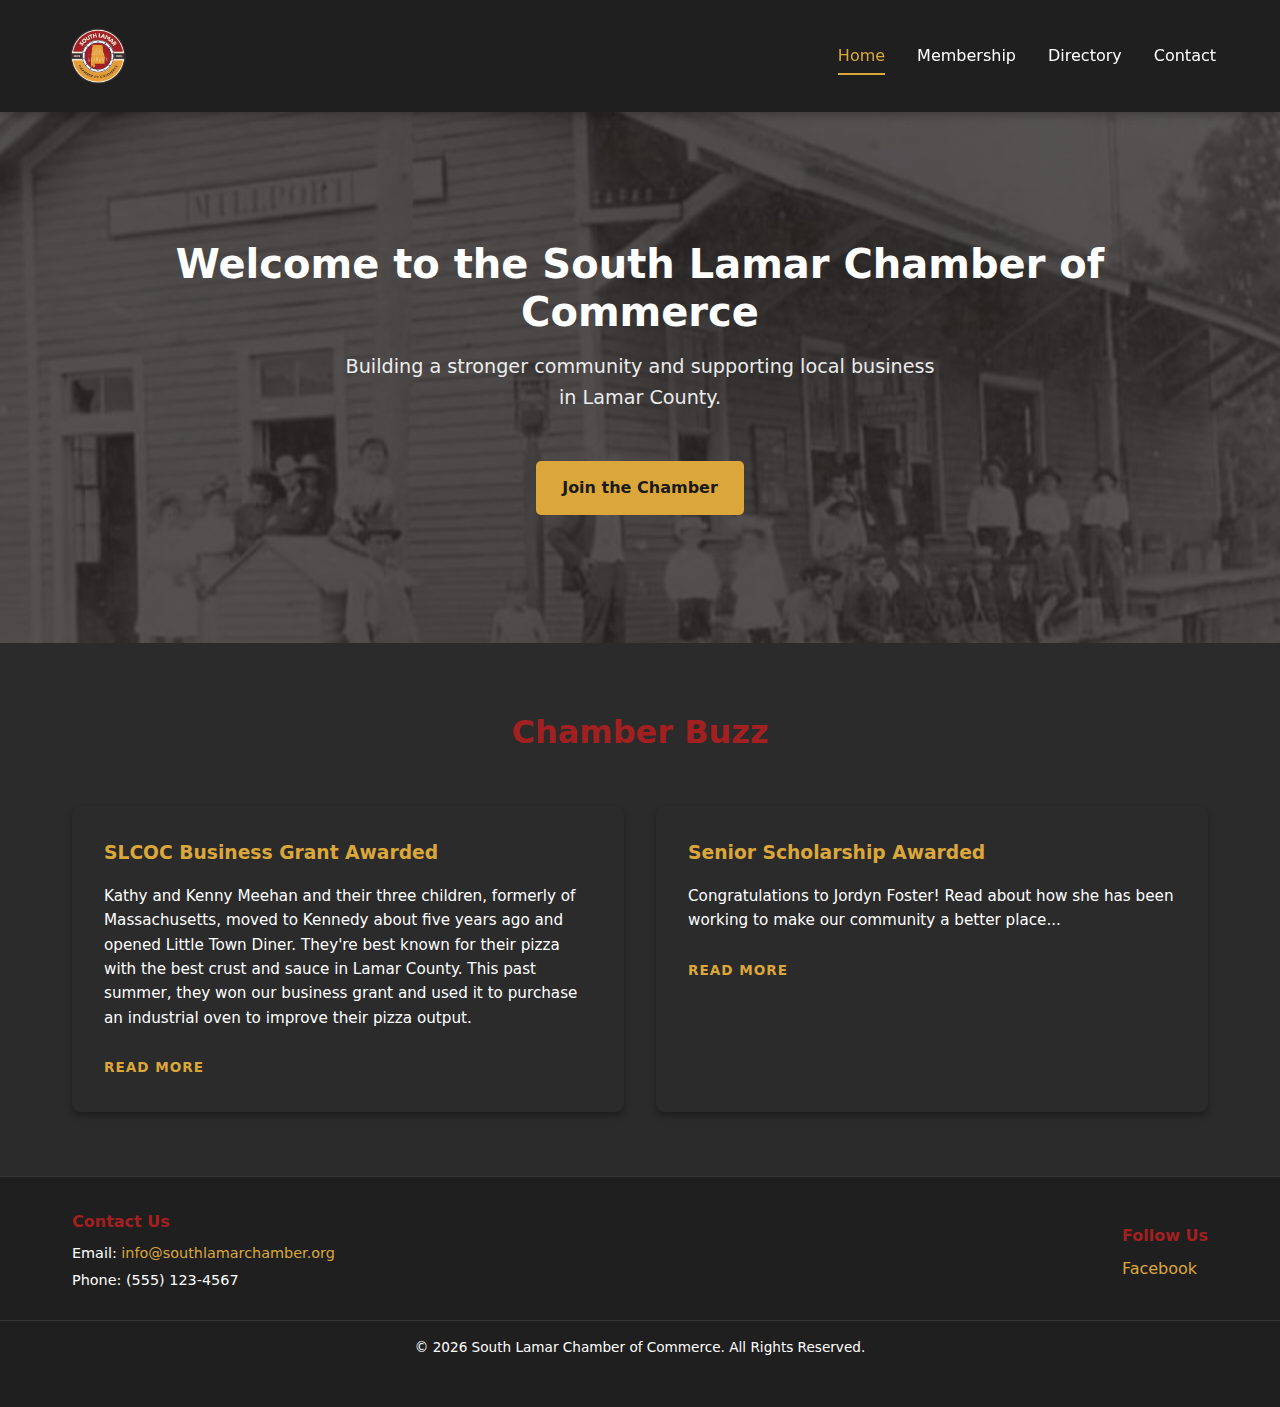
<file: index.html>
<!DOCTYPE html>
<html lang="en">
<head>
    <meta charset="UTF-8">
    <meta name="viewport" content="width=device-width, initial-scale=1.0">
    <title>South Lamar Chamber of Commerce</title>
    <meta name="description" content="Supporting businesses and the community in South Lamar County, Alabama.">
    
    <link rel="stylesheet" href="css/style.css">
</head>
<body>

    <header class="site-header">
        <div class="logo">
            <a href="index.html">
                <img src="resources/E2.png" alt="South Lamar Chamber of Commerce Logo" class="nav-logo">
            </a>
        </div>
        
        <nav class="main-nav">
            <ul class="nav-links">
                <li><a href="index.html" class="active">Home</a></li>
                <li><a href="membership.html">Membership</a></li>
                <li><a href="directory.html">Directory</a></li>
                <li><a href="contact.html">Contact</a></li>
            </ul>
            <button class="mobile-toggle" aria-label="Open Menu">&#9776;</button>
        </nav>
    </header>

    <main>
        
        <section class="hero">
            <div class="hero-wrapper">
                <h1>Welcome to the South Lamar Chamber of Commerce</h1>
                <p>Building a stronger community and supporting local business in Lamar County.</p>
                <a href="membership.html" class="btn-primary">Join the Chamber</a>
            </div>
        </section>

        <section class="chamber-buzz">
            <div class="section-wrapper">
                <h2>Chamber Buzz</h2>
                
                <div class="news-grid">
                    <article class="news-card">
                        <h3>SLCOC Business Grant Awarded</h3>
                        <p>Kathy and Kenny Meehan and their three children, formerly of Massachusetts, moved to Kennedy about five years ago and opened Little Town Diner. They're best known for their pizza with the best crust and sauce in Lamar County. This past summer, they won our business grant and used it to purchase an industrial oven to improve their pizza output.</p>
                        <a href="blog-post-1.html" class="read-more">Read More</a>
                    </article>

                    <article class="news-card">
                        <h3>Senior Scholarship Awarded</h3>
                        <p>Congratulations to Jordyn Foster! Read about how she has been working to make our community a better place...</p>
                        <a href="blog-post-2.html" class="read-more">Read More</a>
                    </article>
                </div>
            </div>
        </section>

    </main>

    <footer class="site-footer">
        <div class="footer-wrapper">
            <div class="footer-contact">
                <h4>Contact Us</h4>
                <p>Email: <a href="mailto:info@southlamarchamber.org">info@southlamarchamber.org</a></p>
                <p>Phone: (555) 123-4567</p> 
            </div>
            
            <div class="footer-social">
                <h4>Follow Us</h4>
                <a href="https://www.facebook.com/SLChamberofcommerce/" target="_blank" rel="noopener noreferrer">Facebook</a>
            </div>
        </div>
        
        <div class="footer-bottom">
            <p>&copy; 2026 South Lamar Chamber of Commerce. All Rights Reserved.</p>
        </div>
    </footer>

    <script src="js/main.js"></script>
</body>
</html>
</file>
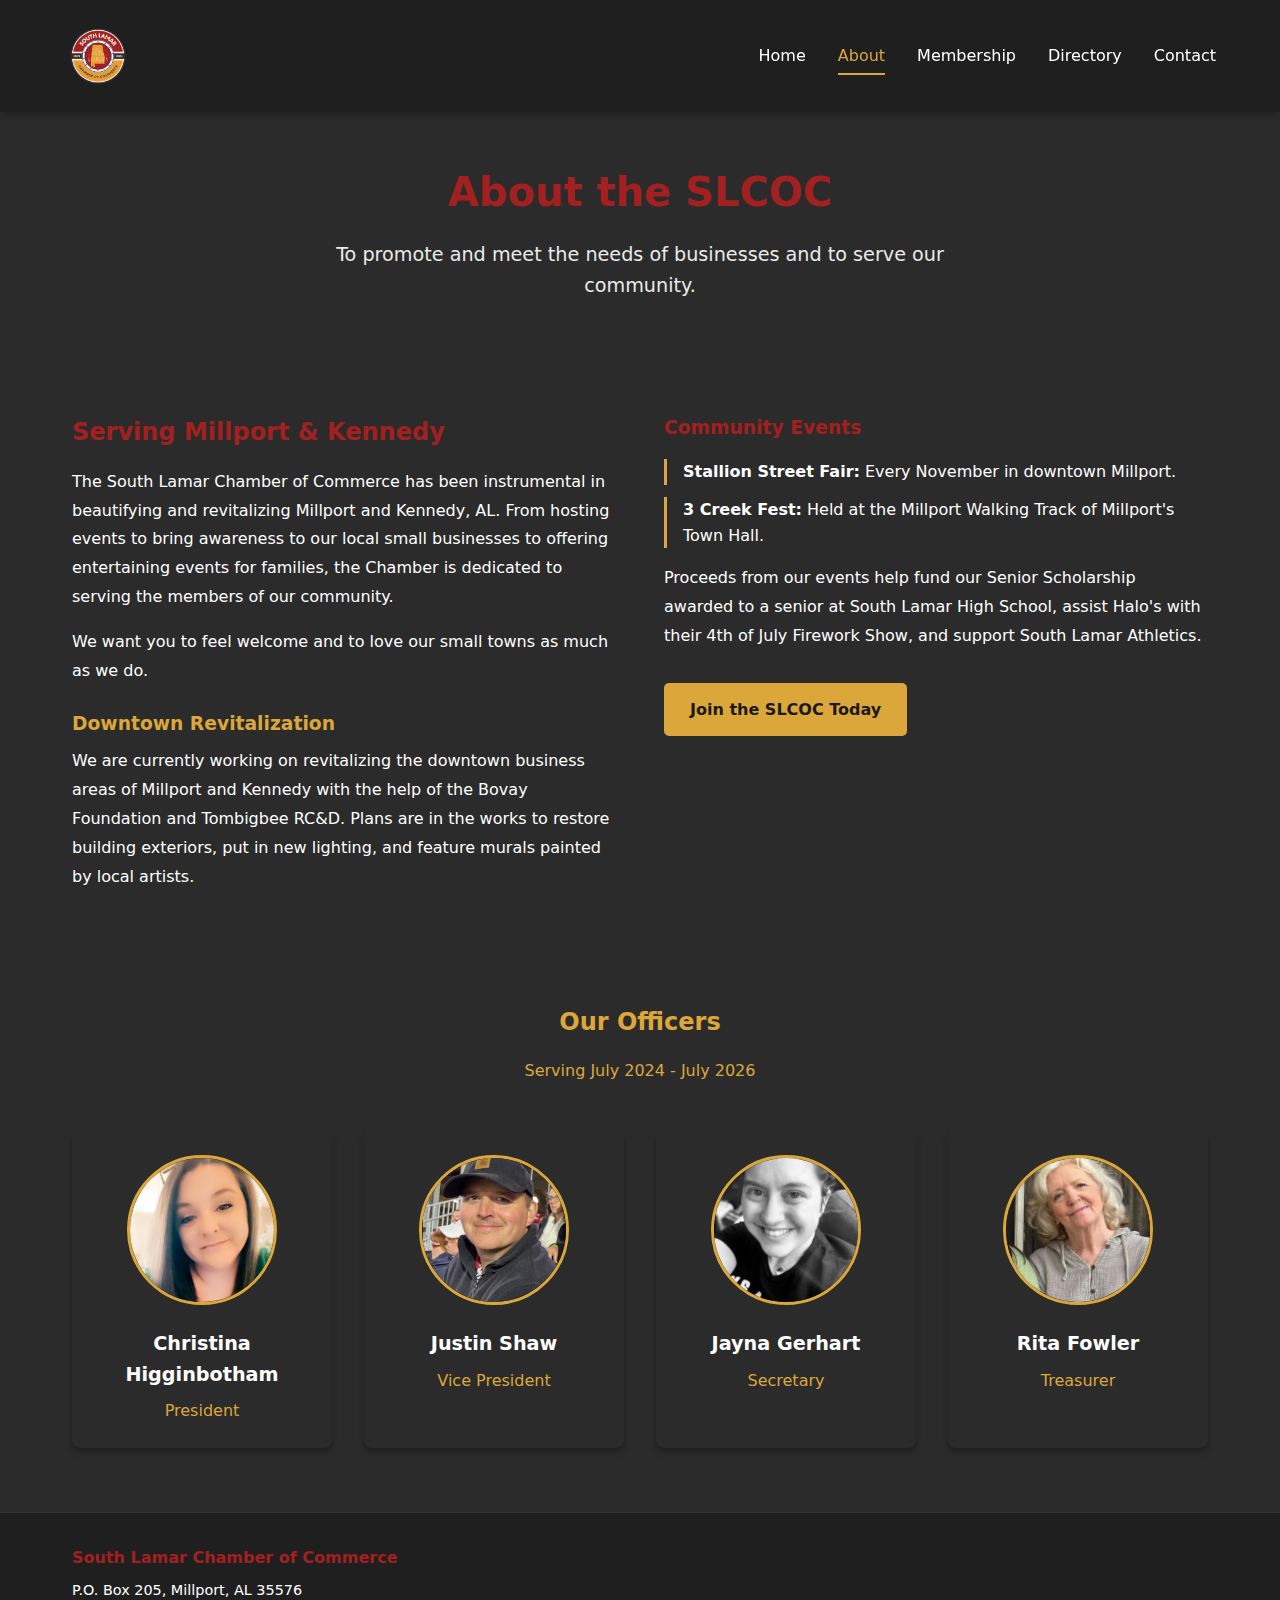
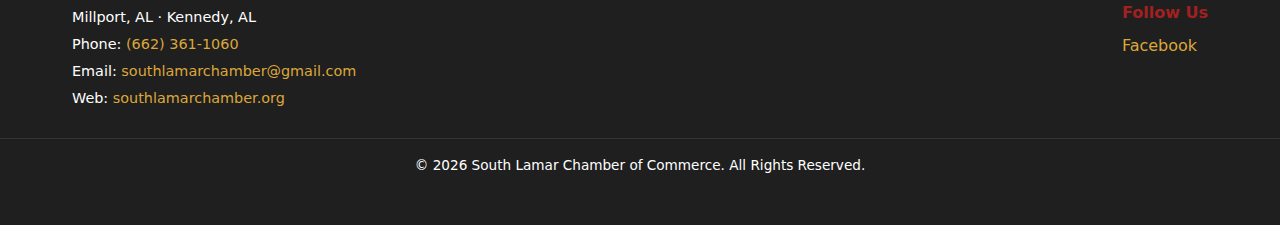
<file: about.html>
<!DOCTYPE html>
<html lang="en">
<head>
    <meta charset="UTF-8">
    <meta name="viewport" content="width=device-width, initial-scale=1.0">
    <title>About Us - South Lamar Chamber of Commerce</title>
    <meta name="description" content="Learn about the South Lamar Chamber of Commerce, our mission, and our leadership.">
    <link rel="stylesheet" href="css/style.css">
</head>
<body>

    <header class="site-header">
        <div class="logo">
            <a href="index.html">
                <img src="resources/E2.png" alt="South Lamar Chamber of Commerce Logo" class="nav-logo">
            </a>
        </div>
        
        <nav class="main-nav">
            <ul class="nav-links">
                <li><a href="index.html">Home</a></li>
                <li><a href="about.html" class="active">About</a></li>
                <li><a href="membership.html">Membership</a></li>
                <li><a href="directory.html">Directory</a></li>
                <li><a href="contact.html">Contact</a></li>
            </ul>
            <button class="mobile-toggle" aria-label="Open Menu">&#9776;</button>
        </nav>
    </header>

    <main class="about-page">
        
        <section class="page-header hero-small">
            <div class="section-wrapper">
                <h1>About the SLCOC</h1>
                <p class="mission-statement">To promote and meet the needs of businesses and to serve our community.</p>
            </div>
        </section>

        <section class="about-story bg-light">
            <div class="section-wrapper content-grid">
                
                <div class="story-text">
                    <h2>Serving Millport & Kennedy</h2>
                    <p>The South Lamar Chamber of Commerce has been instrumental in beautifying and revitalizing Millport and Kennedy, AL. From hosting events to bring awareness to our local small businesses to offering entertaining events for families, the Chamber is dedicated to serving the members of our community.</p>
                    <p>We want you to feel welcome and to love our small towns as much as we do.</p>
                    
                    <h3>Downtown Revitalization</h3>
                    <p>We are currently working on revitalizing the downtown business areas of Millport and Kennedy with the help of the Bovay Foundation and Tombigbee RC&D. Plans are in the works to restore building exteriors, put in new lighting, and feature murals painted by local artists.</p>
                </div>

                <div class="impact-text">
                    <h3>Community Events</h3>
                    <ul class="event-list">
                        <li><strong>Stallion Street Fair:</strong> Every November in downtown Millport.</li>
                        <li><strong>3 Creek Fest:</strong> Held at the Millport Walking Track of Millport's Town Hall.</li>
                    </ul>
                    <p>Proceeds from our events help fund our Senior Scholarship awarded to a senior at South Lamar High School, assist Halo's with their 4th of July Firework Show, and support South Lamar Athletics.</p>
                    
                    <a href="membership.html" class="btn-primary">Join the SLCOC Today</a>
                </div>

            </div>
        </section>

        <section class="leadership-team">
            <div class="section-wrapper">
                <h2 class="text-center">Our Officers</h2>
                <p class="text-center">Serving July 2024 - July 2026</p>
                
                <div class="officer-grid">
                    <article class="officer-card">
                        <img src="resources/Christina.avif" alt="Christina Higginbotham" class="officer-photo">
                        <h3>Christina Higginbotham</h3>
                        <p class="officer-title">President</p>
                    </article>

                    <article class="officer-card">
                        <img src="resources/Justin.avif" alt="Justin Shaw" class="officer-photo">
                        <h3>Justin Shaw</h3>
                        <p class="officer-title">Vice President</p>
                    </article>

                    <article class="officer-card">
                        <img src="resources/Jayna.avif" alt="Jayna Gerhart" class="officer-photo">
                        <h3>Jayna Gerhart</h3>
                        <p class="officer-title">Secretary</p>
                    </article>

                    <article class="officer-card">
                        <img src="resources/Rita.avif" alt="Rita Fowler" class="officer-photo">
                        <h3>Rita Fowler</h3>
                        <p class="officer-title">Treasurer</p>
                    </article>
                </div>
            </div>
        </section>

    </main>

    <footer class="site-footer">
        <div class="footer-wrapper">
            <div class="footer-contact">
                <h4>South Lamar Chamber of Commerce</h4>
                <p>P.O. Box 205, Millport, AL 35576</p>
                <p>Millport, AL · Kennedy, AL</p>
                <p>Phone: <a href="tel:6623611060">(662) 361-1060</a></p>
                <p>Email: <a href="mailto:southlamarchamber@gmail.com">southlamarchamber@gmail.com</a></p>
                <p>Web: <a href="https://southlamarchamber.org">southlamarchamber.org</a></p>
            </div>

            <div class="footer-social">
                <h4>Follow Us</h4>
                <a href="https://www.facebook.com/SLChamberofcommerce/" target="_blank" rel="noopener noreferrer">Facebook</a>
            </div>
        </div>

        <div class="footer-bottom">
            <p>&copy; 2026 South Lamar Chamber of Commerce. All Rights Reserved.</p>
        </div>
    </footer>

    <script src="js/main.js"></script>
</body>
</html>
</file>
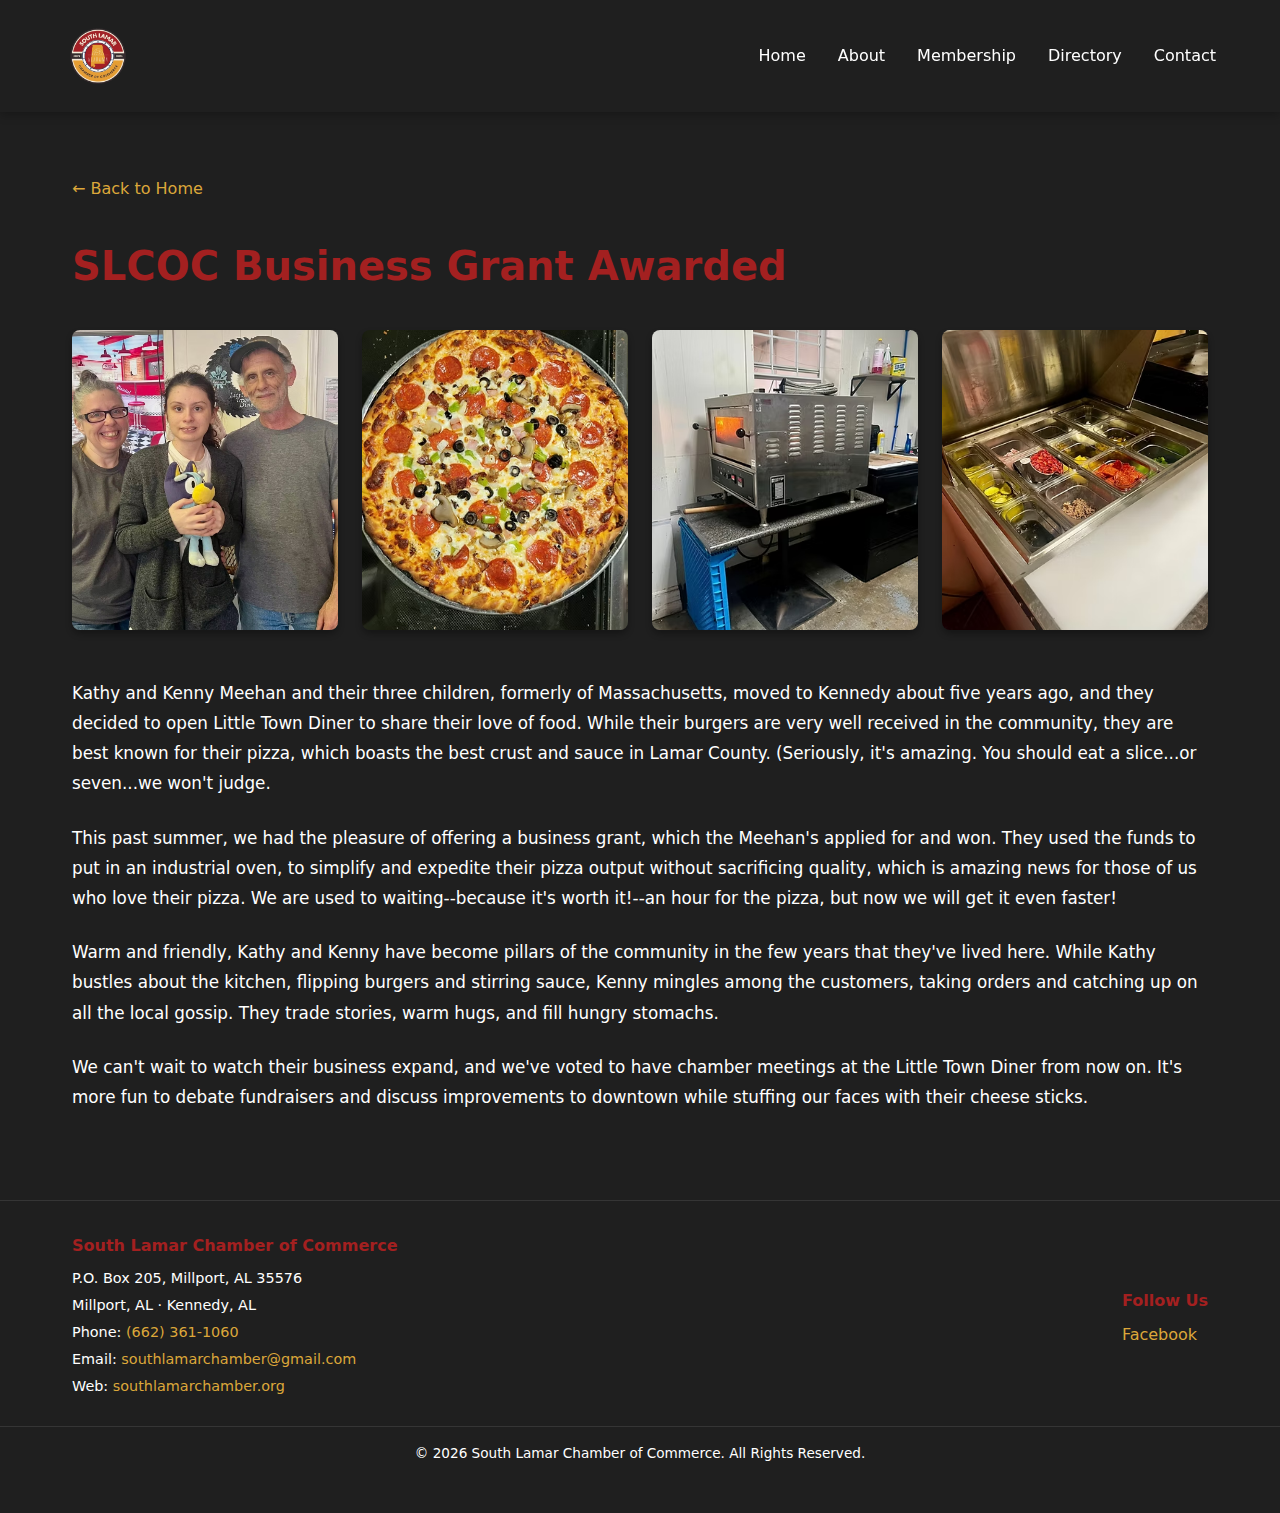
<file: blog-post-1.html>
<!DOCTYPE html>
<html lang="en">
<head>
    <meta charset="UTF-8">
    <meta name="viewport" content="width=device-width, initial-scale=1.0">
    <title>SLCOC Business Grant Awarded - South Lamar Chamber of Commerce</title>
    <meta name="description" content="Little Town Diner receives business grant from the South Lamar Chamber of Commerce.">

    <link rel="stylesheet" href="css/style.css">
</head>
<body>

    <header class="site-header">
        <div class="logo">
            <a href="index.html">
                <img src="resources/E2.png" alt="South Lamar Chamber of Commerce Logo" class="nav-logo">
            </a>
        </div>

        <nav class="main-nav">
            <ul class="nav-links">
                <li><a href="index.html">Home</a></li>
                <li><a href="about.html">About</a></li>
                <li><a href="membership.html">Membership</a></li>
                <li><a href="directory.html">Directory</a></li>
                <li><a href="contact.html">Contact</a></li>
            </ul>
            <button class="mobile-toggle" aria-label="Open Menu">&#9776;</button>
        </nav>
    </header>

    <main>

        <article class="blog-post">
            <div class="blog-container">
                <a href="index.html" class="back-link">&larr; Back to Home</a>

                <h1>SLCOC Business Grant Awarded</h1>

                <div class="blog-images">
                    <img src="resources/granttaward.avif" alt="Grant Award">
                    <img src="resources/pizza.avif" alt="Pizza">
                    <img src="resources/pizza oven.avif" alt="Pizza Oven">
                    <img src="resources/prep.avif" alt="Food Preparation">
                </div>

                <div class="blog-content">
                    <p>Kathy and Kenny Meehan and their three children, formerly of Massachusetts, moved to Kennedy about five years ago, and they decided to open Little Town Diner to share their love of food. While their burgers are very well received in the community, they are best known for their pizza, which boasts the best crust and sauce in Lamar County. (Seriously, it's amazing. You should eat a slice...or seven...we won't judge.</p>

                    <p>This past summer, we had the pleasure of offering a business grant, which the Meehan's applied for and won. They used the funds to put in an industrial oven, to simplify and expedite their pizza output without sacrificing quality, which is amazing news for those of us who love their pizza. We are used to waiting--because it's worth it!--an hour for the pizza, but now we will get it even faster!</p>

                    <p>Warm and friendly, Kathy and Kenny have become pillars of the community in the few years that they've lived here. While Kathy bustles about the kitchen, flipping burgers and stirring sauce, Kenny mingles among the customers, taking orders and catching up on all the local gossip. They trade stories, warm hugs, and fill hungry stomachs.</p>

                    <p>We can't wait to watch their business expand, and we've voted to have chamber meetings at the Little Town Diner from now on. It's more fun to debate fundraisers and discuss improvements to downtown while stuffing our faces with their cheese sticks.</p>
                </div>
            </div>
        </article>

    </main>

    <footer class="site-footer">
        <div class="footer-wrapper">
            <div class="footer-contact">
                <h4>South Lamar Chamber of Commerce</h4>
                <p>P.O. Box 205, Millport, AL 35576</p>
                <p>Millport, AL · Kennedy, AL</p>
                <p>Phone: <a href="tel:6623611060">(662) 361-1060</a></p>
                <p>Email: <a href="mailto:southlamarchamber@gmail.com">southlamarchamber@gmail.com</a></p>
                <p>Web: <a href="https://southlamarchamber.org">southlamarchamber.org</a></p>
            </div>

            <div class="footer-social">
                <h4>Follow Us</h4>
                <a href="https://www.facebook.com/SLChamberofcommerce/" target="_blank" rel="noopener noreferrer">Facebook</a>
            </div>
        </div>

        <div class="footer-bottom">
            <p>&copy; 2026 South Lamar Chamber of Commerce. All Rights Reserved.</p>
        </div>
    </footer>

    <script src="js/main.js"></script>
</body>
</html>
</file>
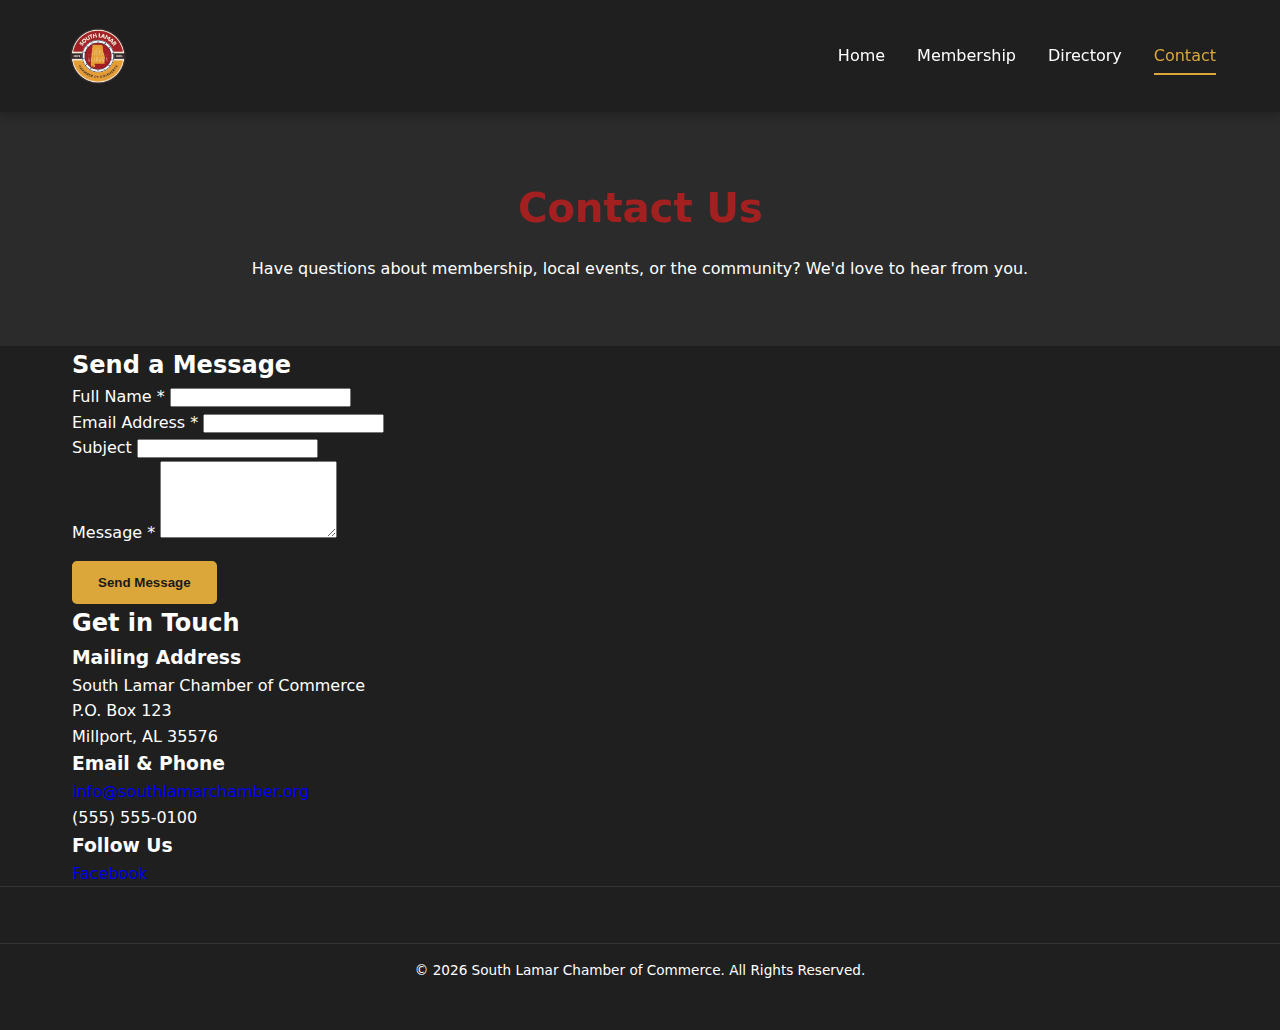
<file: contact.html>
<!DOCTYPE html>
<html lang="en">
<head>
    <meta charset="UTF-8">
    <meta name="viewport" content="width=device-width, initial-scale=1.0">
    <title>Contact Us - South Lamar Chamber of Commerce</title>
    <meta name="description" content="Get in touch with the South Lamar Chamber of Commerce.">
    <link rel="stylesheet" href="css/style.css">
</head>
<body>

    <header class="site-header">
        <div class="logo">
            <a href="index.html">
                <img src="resources/E2.png" alt="South Lamar Chamber of Commerce Logo" class="nav-logo">
            </a>
        </div>

        <nav class="main-nav">
            <ul class="nav-links">
                <li><a href="index.html">Home</a></li>
                <li><a href="membership.html">Membership</a></li>
                <li><a href="directory.html">Directory</a></li>
                <li><a href="contact.html" class="active">Contact</a></li>
            </ul>
            <button class="mobile-toggle" aria-label="Open Menu">&#9776;</button>
        </nav>
    </header>

    <main class="contact-page">
        
        <section class="page-header">
            <div class="section-wrapper">
                <h1>Contact Us</h1>
                <p>Have questions about membership, local events, or the community? We'd love to hear from you.</p>
            </div>
        </section>

        <section class="contact-content">
            <div class="section-wrapper contact-grid">
                
                <div class="contact-form-container">
                    <h2>Send a Message</h2>
                    <form action="#" method="POST" class="standard-form">
                        <div class="form-group">
                            <label for="name">Full Name *</label>
                            <input type="text" id="name" name="name" required>
                        </div>
                        <div class="form-group">
                            <label for="email">Email Address *</label>
                            <input type="email" id="email" name="email" required>
                        </div>
                        <div class="form-group">
                            <label for="subject">Subject</label>
                            <input type="text" id="subject" name="subject">
                        </div>
                        <div class="form-group">
                            <label for="message">Message *</label>
                            <textarea id="message" name="message" rows="5" required></textarea>
                        </div>
                        <button type="submit" class="btn-primary">Send Message</button>
                    </form>
                </div>

                <div class="contact-info-container">
                    <h2>Get in Touch</h2>
                    
                    <div class="info-block">
                        <h3>Mailing Address</h3>
                        <p>South Lamar Chamber of Commerce<br>
                        P.O. Box 123<br>
                        Millport, AL 35576</p> 
                    </div>
                    
                    <div class="info-block">
                        <h3>Email & Phone</h3>
                        <p><a href="mailto:info@southlamarchamber.org">info@southlamarchamber.org</a></p>
                        <p>(555) 555-0100</p> 
                    </div>

                    <div class="info-block">
                        <h3>Follow Us</h3>
                        <div class="social-links">
                            <a href="https://www.facebook.com/SLChamberofcommerce/" target="_blank" rel="noopener noreferrer">Facebook</a>
                        </div>
                    </div>
                </div>

            </div>
        </section>

    </main>

    <footer class="site-footer">
        <div class="footer-bottom">
            <p>&copy; 2026 South Lamar Chamber of Commerce. All Rights Reserved.</p>
        </div>
    </footer>

    <script src="js/main.js"></script>
</body>
</html>
</file>
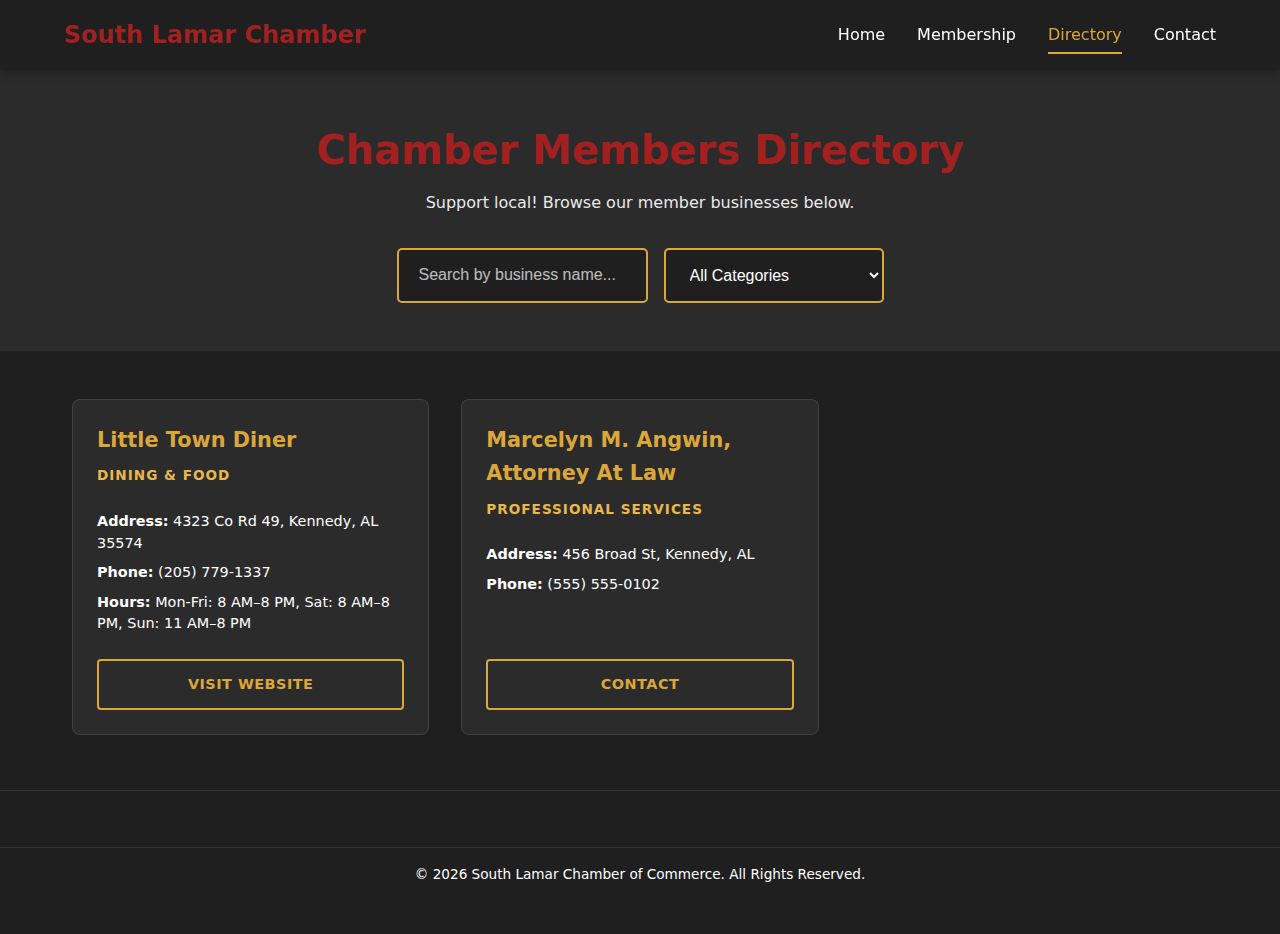
<file: directory.html>
<!DOCTYPE html>
<html lang="en">
<head>
    <meta charset="UTF-8">
    <meta name="viewport" content="width=device-width, initial-scale=1.0">
    <title>Business Directory - South Lamar Chamber of Commerce</title>
    <meta name="description" content="Find local businesses and services in South Lamar County.">
    
    <link rel="stylesheet" href="css/style.css">
</head>
<body>

    <header class="site-header">
        <div class="logo">
            <a href="index.html">South Lamar Chamber</a>
        </div>
        
        <nav class="main-nav">
            <ul class="nav-links">
                <li><a href="index.html">Home</a></li>
                <li><a href="membership.html">Membership</a></li>
                <li><a href="directory.html" class="active">Directory</a></li> 
                <li><a href="contact.html">Contact</a></li>
            </ul>
            <button class="mobile-toggle" aria-label="Open Menu">&#9776;</button>
        </nav>
    </header>

    <main class="directory-page">
        
        <section class="directory-header">
            <div class="section-wrapper">
                <h1>Chamber Members Directory</h1>
                <p>Support local! Browse our member businesses below.</p>
                
                <div class="controls-wrapper">
                    <input type="text" id="searchInput" placeholder="Search by business name...">
                    
                    <select id="categoryFilter" aria-label="Filter by category">
                        <option value="all">All Categories</option>
                        <option value="dining">Dining & Food</option>
                        <option value="retail">Retail</option>
                        <option value="services">Professional Services</option>
                        <option value="automotive">Automotive</option>
                    </select>
                </div>
            </div>
        </section>

        <section class="directory-content">
            <div class="section-wrapper">
                <div class="directory-grid" id="directoryGrid">
                    
                    <article class="member-card" data-category="dining">
                        <h3>Little Town Diner</h3>
                        <p class="member-category">Dining & Food</p>
                        <div class="member-details">
                            <p><strong>Address:</strong> 4323 Co Rd 49, Kennedy, AL 35574</p>
                            <p><strong>Phone:</strong> (205) 779-1337</p>
                            <p><strong>Hours:</strong> Mon-Fri: 8 AM–8 PM, Sat: 8 AM–8 PM, Sun: 11 AM–8 PM</p>
                        </div>
                        <a href="#" class="btn-outline">Visit Website</a>
                    </article>

                    <article class="member-card" data-category="services">
                        <h3>Marcelyn M. Angwin, Attorney At Law</h3>
                        <p class="member-category">Professional Services</p>
                        <div class="member-details">
                            <p><strong>Address:</strong> 456 Broad St, Kennedy, AL</p>
                            <p><strong>Phone:</strong> (555) 555-0102</p>
                        </div>
                        <a href="#" class="btn-outline">Contact</a>
                    </article>

                </div>
            </div>
        </section>

    </main>

    <footer class="site-footer">
        <div class="footer-bottom">
            <p>&copy; 2026 South Lamar Chamber of Commerce. All Rights Reserved.</p>
        </div>
    </footer>

    <script src="js/main.js"></script>
    <script src="js/directory.js"></script>
</body>
</html>
</file>
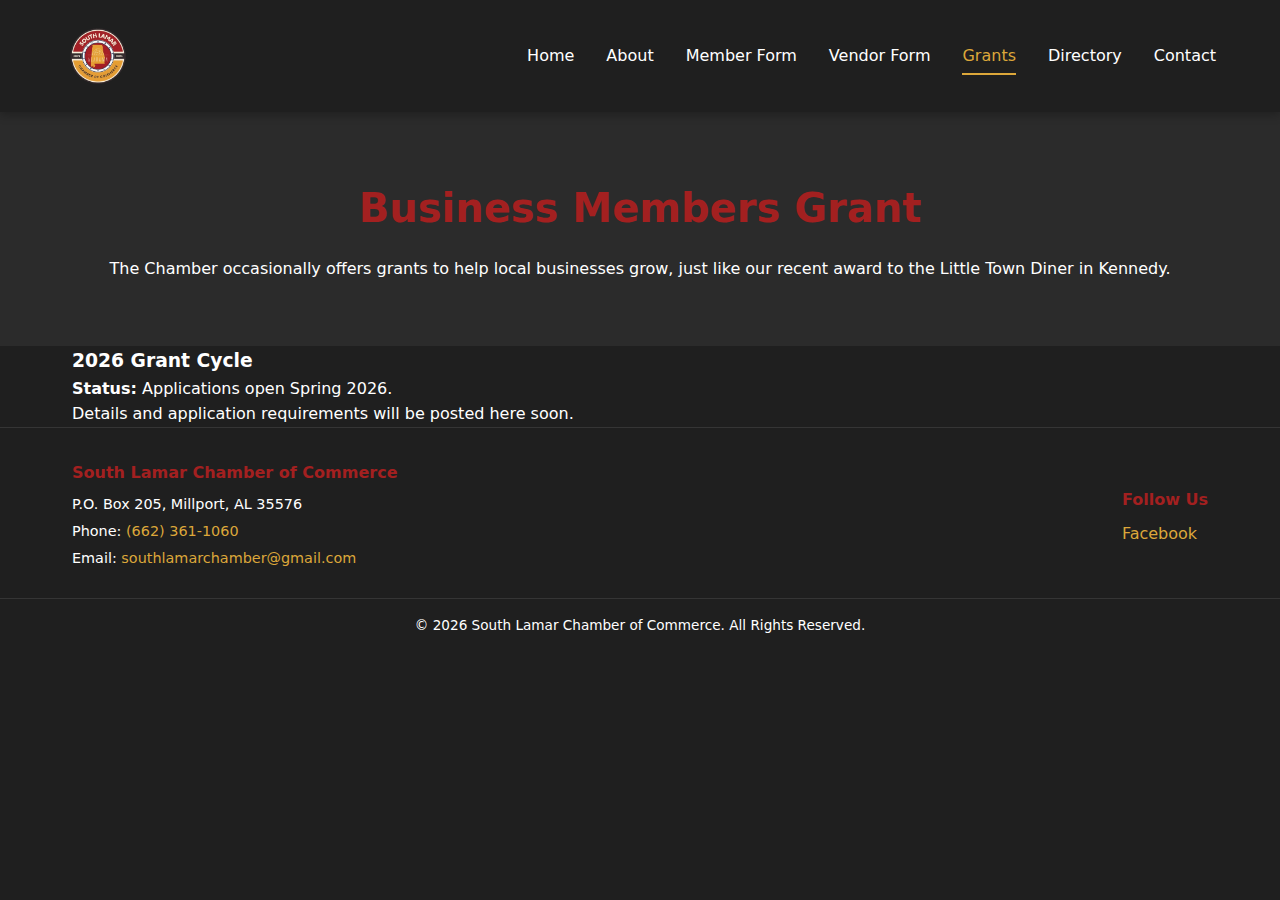
<file: grant.html>
<!DOCTYPE html>
<html lang="en">
<head>
    <meta charset="UTF-8">
    <meta name="viewport" content="width=device-width, initial-scale=1.0">
    <title>Business Grants - South Lamar Chamber of Commerce</title>
    <meta name="description" content="Apply for business grants through the South Lamar Chamber of Commerce.">
    <link rel="stylesheet" href="css/style.css">
</head>
<body>

    <header class="site-header">
        <div class="logo">
            <a href="index.html">
                <img src="resources/E2.png" alt="South Lamar Chamber of Commerce Logo" class="nav-logo">
            </a>
        </div>

        <nav class="main-nav">
            <ul class="nav-links">
                <li><a href="index.html">Home</a></li>
                <li><a href="about.html">About</a></li>
                <li><a href="member-form.html">Member Form</a></li>
                <li><a href="vendor.html">Vendor Form</a></li>
                <li><a href="grant.html" class="active">Grants</a></li>
                <li><a href="directory.html">Directory</a></li>
                <li><a href="contact.html">Contact</a></li>
            </ul>
            <button class="mobile-toggle" aria-label="Open Menu">&#9776;</button>
        </nav>
    </header>

    <main class="membership-page">

        <section class="page-header">
            <div class="section-wrapper">
                <h1>Business Members Grant</h1>
                <p>The Chamber occasionally offers grants to help local businesses grow, just like our recent award to the Little Town Diner in Kennedy.</p>
            </div>
        </section>

        <section id="grant" class="membership-section">
            <div class="section-wrapper">
                <div class="info-card">
                    <h3>2026 Grant Cycle</h3>
                    <p><strong>Status:</strong> Applications open Spring 2026.</p>
                    <p>Details and application requirements will be posted here soon.</p>
                </div>
            </div>
        </section>

    </main>

    <footer class="site-footer">
        <div class="footer-wrapper">
            <div class="footer-contact">
                <h4>South Lamar Chamber of Commerce</h4>
                <p>P.O. Box 205, Millport, AL 35576</p>
                <p>Phone: <a href="tel:6623611060">(662) 361-1060</a></p>
                <p>Email: <a href="mailto:southlamarchamber@gmail.com">southlamarchamber@gmail.com</a></p>
            </div>

            <div class="footer-social">
                <h4>Follow Us</h4>
                <a href="https://www.facebook.com/SLChamberofcommerce/" target="_blank" rel="noopener noreferrer">Facebook</a>
            </div>
        </div>

        <div class="footer-bottom">
            <p>&copy; 2026 South Lamar Chamber of Commerce. All Rights Reserved.</p>
        </div>
    </footer>

    <script src="js/main.js"></script>
</body>
</html>
</file>
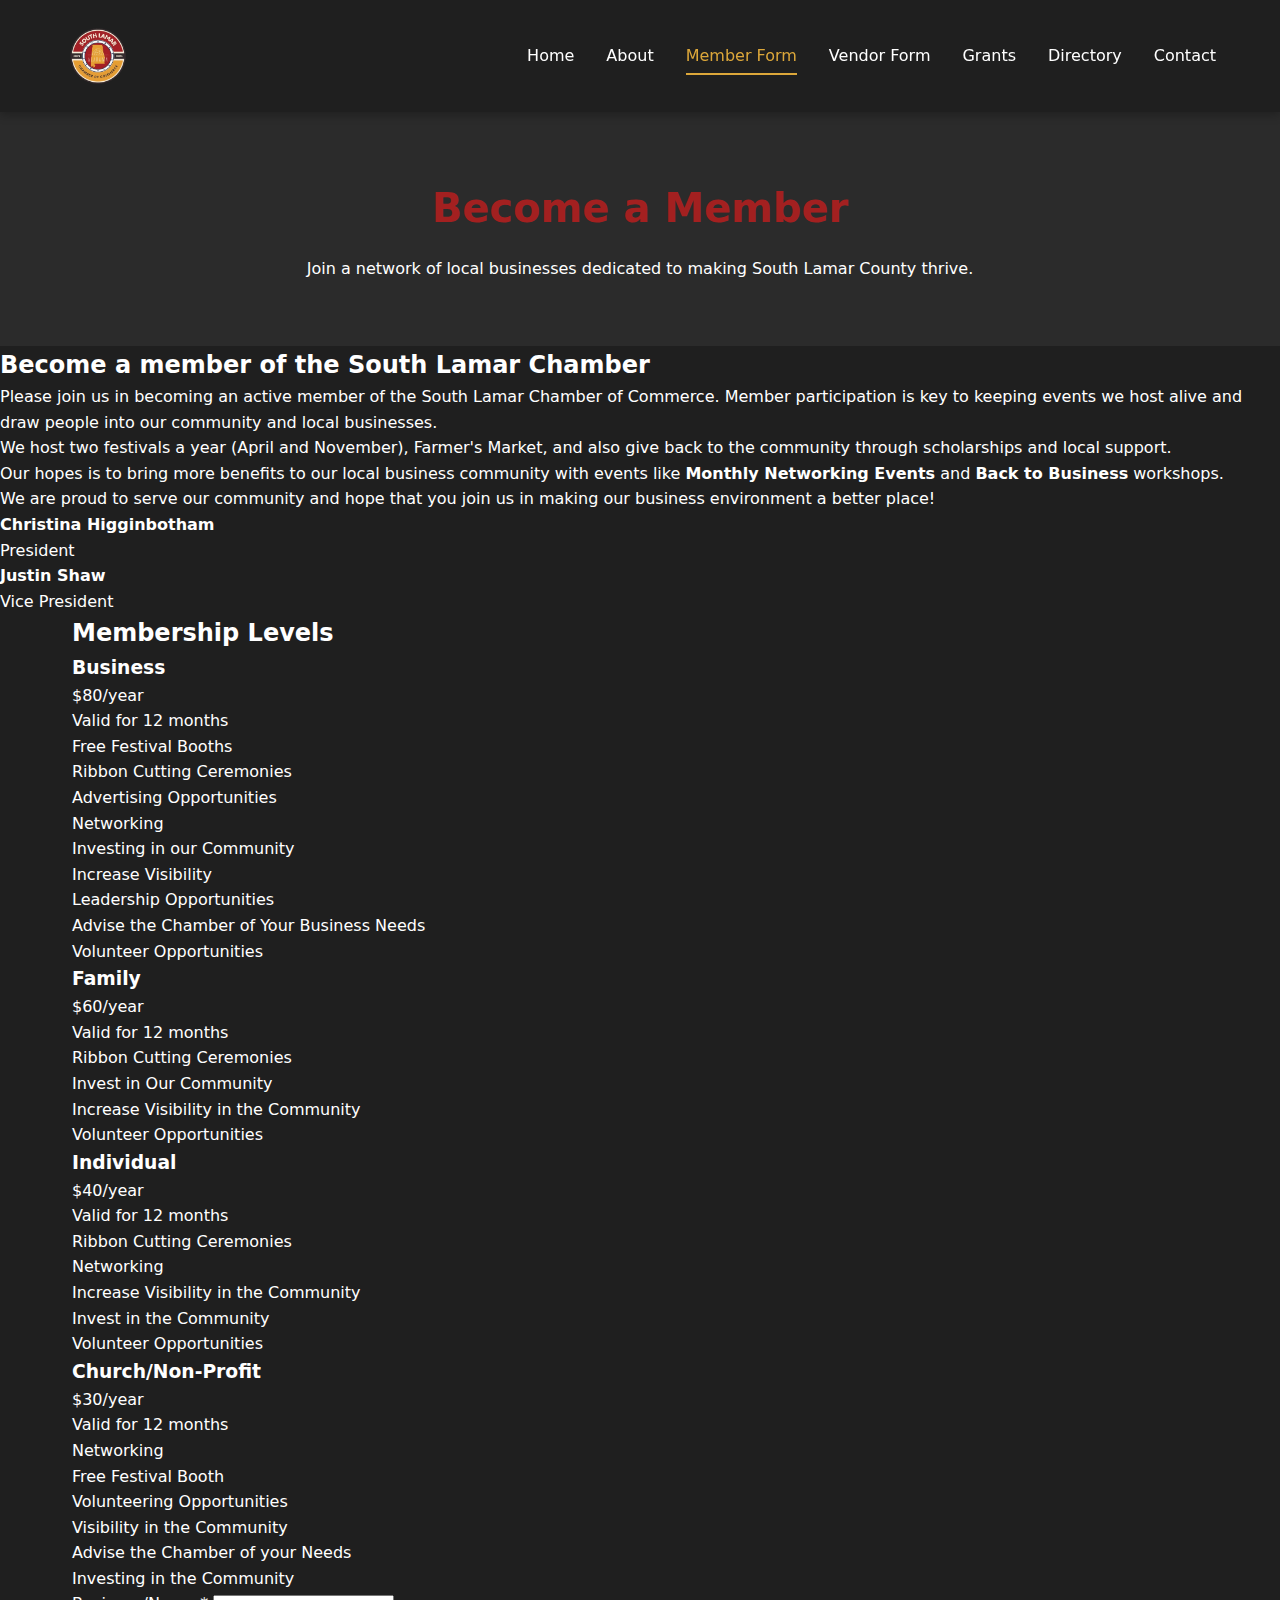
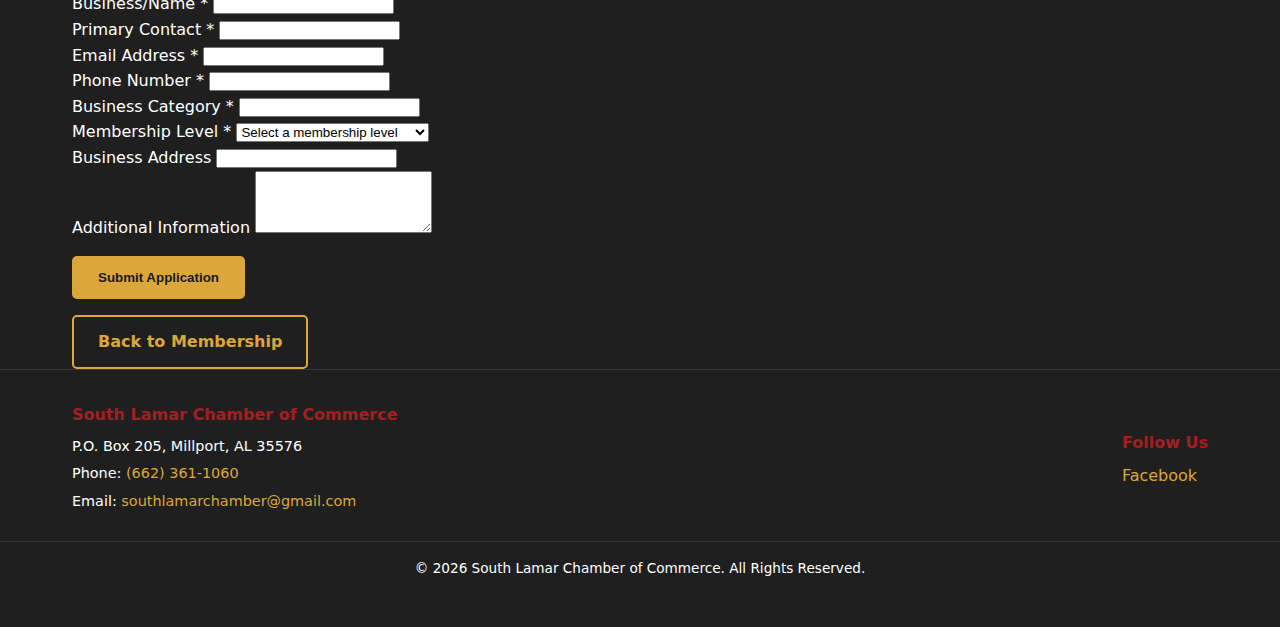
<file: member-form.html>
<!DOCTYPE html>
<html lang="en">
<head>
    <meta charset="UTF-8">
    <meta name="viewport" content="width=device-width, initial-scale=1.0">
    <title>Member Application - South Lamar Chamber of Commerce</title>
    <meta name="description" content="Apply for membership with the South Lamar Chamber of Commerce.">
    <link rel="stylesheet" href="css/style.css">
</head>
<body>

    <header class="site-header">
        <div class="logo">
            <a href="index.html">
                <img src="resources/E2.png" alt="South Lamar Chamber of Commerce Logo" class="nav-logo">
            </a>
        </div>

        <nav class="main-nav">
            <ul class="nav-links">
                <li><a href="index.html">Home</a></li>
                <li><a href="about.html">About</a></li>
                <li><a href="member-form.html" class="active">Member Form</a></li>
                <li><a href="vendor.html">Vendor Form</a></li>
                <li><a href="grant.html">Grants</a></li>
                <li><a href="directory.html">Directory</a></li>
                <li><a href="contact.html">Contact</a></li>
            </ul>
            <button class="mobile-toggle" aria-label="Open Menu">&#9776;</button>
        </nav>
    </header>

    <main class="form-page">

        <section class="page-header">
            <div class="section-wrapper">
                <h1>Become a Member</h1>
                <p>Join a network of local businesses dedicated to making South Lamar County thrive.</p>
            </div>
        </section>

        <section class="membership-invite">
            <div class="invite-content">
                <h2>Become a member of the South Lamar Chamber</h2>
                
                <p>Please join us in becoming an active member of the South Lamar Chamber of Commerce. Member participation is key to keeping events we host alive and draw people into our community and local businesses.</p>
                
                <div class="events-highlight">
                    <p>We host two festivals a year (April and November), Farmer's Market, and also give back to the community through scholarships and local support.</p>
                </div>

                <p>Our hopes is to bring more benefits to our local business community with events like <strong>Monthly Networking Events</strong> and <strong>Back to Business</strong> workshops.</p>
                
                <p>We are proud to serve our community and hope that you join us in making our business environment a better place!</p>
                
                <div class="signatures">
                    <div class="sig-block">
                        <p><strong>Christina Higginbotham</strong><br>
                        <span>President</span></p>
                    </div>
                    <div class="sig-block">
                        <p><strong>Justin Shaw</strong><br>
                        <span>Vice President</span></p>
                    </div>
                </div>
            </div>
        </section>

        <section class="membership-tiers">
            <div class="section-wrapper">
                <h2>Membership Levels</h2>
                <div class="tiers-grid">
                    <div class="tier-card">
                        <h3>Business</h3>
                        <p class="tier-price">$80/year</p>
                        <p class="tier-valid">Valid for 12 months</p>
                        <ul class="tier-benefits">
                            <li>Free Festival Booths</li>
                            <li>Ribbon Cutting Ceremonies</li>
                            <li>Advertising Opportunities</li>
                            <li>Networking</li>
                            <li>Investing in our Community</li>
                            <li>Increase Visibility</li>
                            <li>Leadership Opportunities</li>
                            <li>Advise the Chamber of Your Business Needs</li>
                            <li>Volunteer Opportunities</li>
                        </ul>
                    </div>

                    <div class="tier-card">
                        <h3>Family</h3>
                        <p class="tier-price">$60/year</p>
                        <p class="tier-valid">Valid for 12 months</p>
                        <ul class="tier-benefits">
                            <li>Ribbon Cutting Ceremonies</li>
                            <li>Invest in Our Community</li>
                            <li>Increase Visibility in the Community</li>
                            <li>Volunteer Opportunities</li>
                        </ul>
                    </div>

                    <div class="tier-card">
                        <h3>Individual</h3>
                        <p class="tier-price">$40/year</p>
                        <p class="tier-valid">Valid for 12 months</p>
                        <ul class="tier-benefits">
                            <li>Ribbon Cutting Ceremonies</li>
                            <li>Networking</li>
                            <li>Increase Visibility in the Community</li>
                            <li>Invest in the Community</li>
                            <li>Volunteer Opportunities</li>
                        </ul>
                    </div>

                    <div class="tier-card">
                        <h3>Church/Non-Profit</h3>
                        <p class="tier-price">$30/year</p>
                        <p class="tier-valid">Valid for 12 months</p>
                        <ul class="tier-benefits">
                            <li>Networking</li>
                            <li>Free Festival Booth</li>
                            <li>Volunteering Opportunities</li>
                            <li>Visibility in the Community</li>
                            <li>Advise the Chamber of your Needs</li>
                            <li>Investing in the Community</li>
                        </ul>
                    </div>
                </div>
            </div>
        </section>

        <section class="form-section">
            <div class="section-wrapper">
                <form action="#" method="POST" class="standard-form">
                    <div class="form-group">
                        <label for="bizName">Business/Name *</label>
                        <input type="text" id="bizName" name="bizName" required>
                    </div>
                    <div class="form-group">
                        <label for="contactName">Primary Contact *</label>
                        <input type="text" id="contactName" name="contactName" required>
                    </div>
                    <div class="form-group">
                        <label for="email">Email Address *</label>
                        <input type="email" id="email" name="email" required>
                    </div>
                    <div class="form-group">
                        <label for="phone">Phone Number *</label>
                        <input type="tel" id="phone" name="phone" required>
                    </div>
                    <div class="form-group">
                        <label for="category">Business Category *</label>
                        <input type="text" id="category" name="category" required>
                    </div>
                    <div class="form-group">
                        <label for="membershipLevel">Membership Level *</label>
                        <select id="membershipLevel" name="membershipLevel" required>
                            <option value="">Select a membership level</option>
                            <option value="business">Business - $80/year</option>
                            <option value="family">Family - $60/year</option>
                            <option value="individual">Individual - $40/year</option>
                            <option value="church">Church/Non-Profit - $30/year</option>
                        </select>
                    </div>
                    <div class="form-group">
                        <label for="address">Business Address</label>
                        <input type="text" id="address" name="address">
                    </div>
                    <div class="form-group">
                        <label for="message">Additional Information</label>
                        <textarea id="message" name="message" rows="4"></textarea>
                    </div>
                    <button type="submit" class="btn-primary">Submit Application</button>
                </form>

                <div class="form-nav">
                    <a href="membership.html" class="btn-outline">Back to Membership</a>
                </div>
            </div>
        </section>

    </main>

    <footer class="site-footer">
        <div class="footer-wrapper">
            <div class="footer-contact">
                <h4>South Lamar Chamber of Commerce</h4>
                <p>P.O. Box 205, Millport, AL 35576</p>
                <p>Phone: <a href="tel:6623611060">(662) 361-1060</a></p>
                <p>Email: <a href="mailto:southlamarchamber@gmail.com">southlamarchamber@gmail.com</a></p>
            </div>

            <div class="footer-social">
                <h4>Follow Us</h4>
                <a href="https://www.facebook.com/SLChamberofcommerce/" target="_blank" rel="noopener noreferrer">Facebook</a>
            </div>
        </div>

        <div class="footer-bottom">
            <p>&copy; 2026 South Lamar Chamber of Commerce. All Rights Reserved.</p>
        </div>
    </footer>

    <script src="js/main.js"></script>
</body>
</html>
</file>
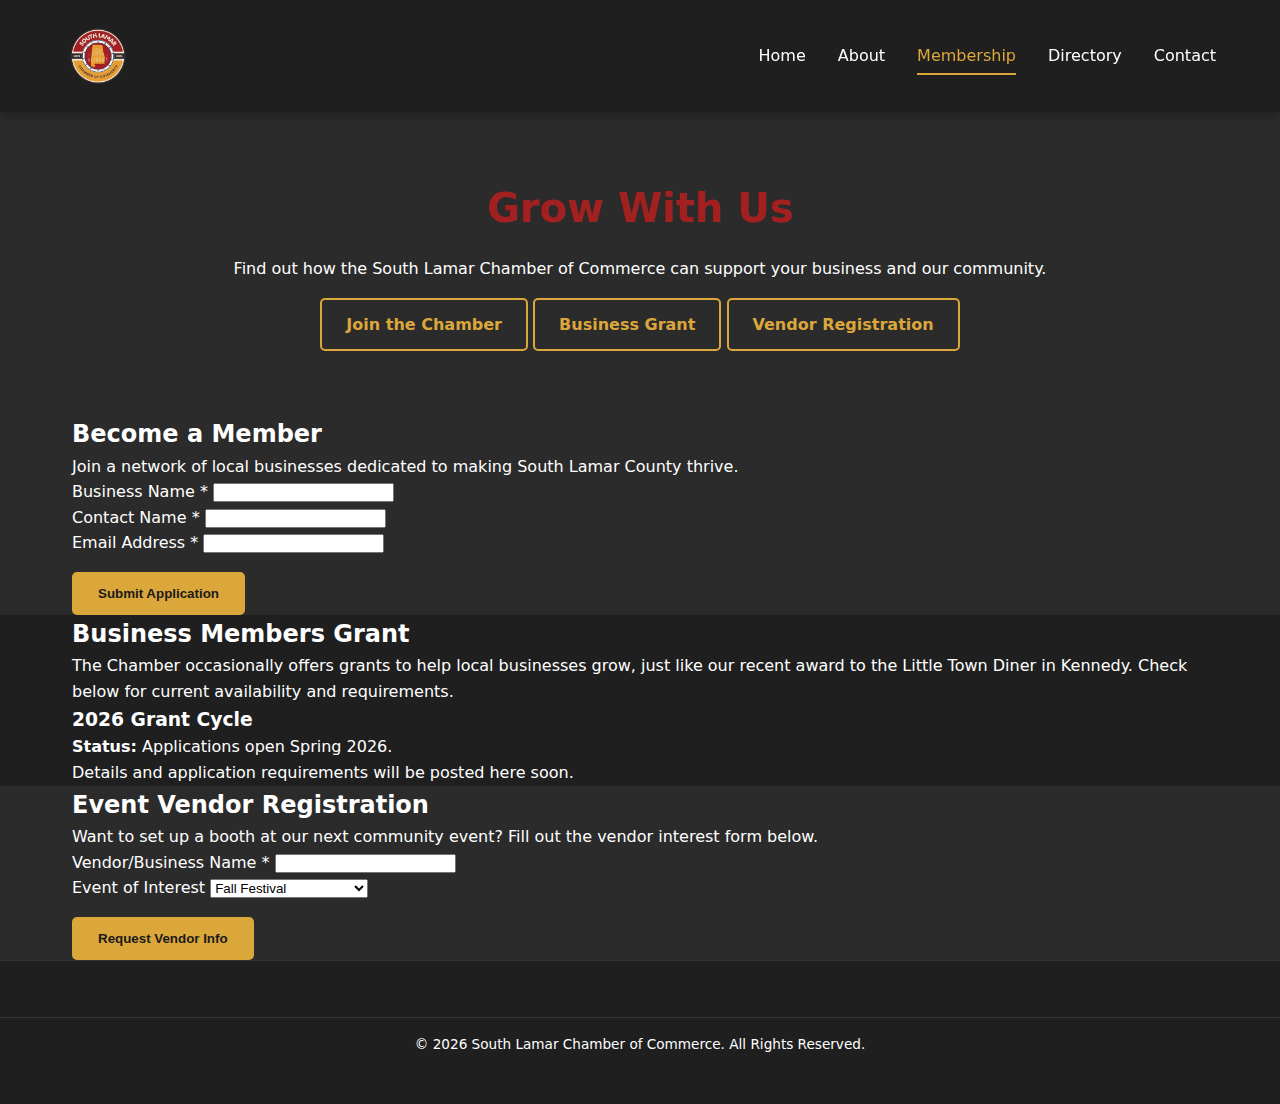
<file: membership.html>
<!DOCTYPE html>
<html lang="en">
<head>
    <meta charset="UTF-8">
    <meta name="viewport" content="width=device-width, initial-scale=1.0">
    <title>Membership & Grants - South Lamar Chamber of Commerce</title>
    <meta name="description" content="Join the South Lamar Chamber, apply for a business grant, or register as a vendor.">
    <link rel="stylesheet" href="css/style.css">
</head>
<body>

    <header class="site-header">
        <div class="logo">
            <a href="index.html">
                <img src="resources/E2.png" alt="South Lamar Chamber of Commerce Logo" class="nav-logo">
            </a>
        </div>

        <nav class="main-nav">
            <ul class="nav-links">
                <li><a href="index.html">Home</a></li>
                <li><a href="about.html">About</a></li>
                <li><a href="membership.html" class="active">Membership</a></li>
                <li><a href="directory.html">Directory</a></li>
                <li><a href="contact.html">Contact</a></li>
            </ul>
            <button class="mobile-toggle" aria-label="Open Menu">&#9776;</button>
        </nav>
    </header>

    <main class="membership-page">
        
        <section class="page-header">
            <div class="section-wrapper">
                <h1>Grow With Us</h1>
                <p>Find out how the South Lamar Chamber of Commerce can support your business and our community.</p>
                
                <div class="jump-links">
                    <a href="#join" class="btn-outline">Join the Chamber</a>
                    <a href="#grant" class="btn-outline">Business Grant</a>
                    <a href="#vendor" class="btn-outline">Vendor Registration</a>
                </div>
            </div>
        </section>

        <section id="join" class="membership-section bg-light">
            <div class="section-wrapper">
                <h2>Become a Member</h2>
                <p>Join a network of local businesses dedicated to making South Lamar County thrive.</p>
                
                <form action="#" method="POST" class="standard-form">
                    <div class="form-group">
                        <label for="bizName">Business Name *</label>
                        <input type="text" id="bizName" name="bizName" required>
                    </div>
                    <div class="form-group">
                        <label for="contactName">Contact Name *</label>
                        <input type="text" id="contactName" name="contactName" required>
                    </div>
                    <div class="form-group">
                        <label for="email">Email Address *</label>
                        <input type="email" id="email" name="email" required>
                    </div>
                    <button type="submit" class="btn-primary">Submit Application</button>
                </form>
            </div>
        </section>

        <section id="grant" class="membership-section">
            <div class="section-wrapper">
                <h2>Business Members Grant</h2>
                <p>The Chamber occasionally offers grants to help local businesses grow, just like our recent award to the Little Town Diner in Kennedy. Check below for current availability and requirements.</p>
                
                <div class="info-card">
                    <h3>2026 Grant Cycle</h3>
                    <p><strong>Status:</strong> Applications open Spring 2026.</p>
                    <p>Details and application requirements will be posted here soon.</p>
                </div>
            </div>
        </section>

        <section id="vendor" class="membership-section bg-light">
            <div class="section-wrapper">
                <h2>Event Vendor Registration</h2>
                <p>Want to set up a booth at our next community event? Fill out the vendor interest form below.</p>
                
                <form action="#" method="POST" class="standard-form">
                    <div class="form-group">
                        <label for="vendorName">Vendor/Business Name *</label>
                        <input type="text" id="vendorName" name="vendorName" required>
                    </div>
                    <div class="form-group">
                        <label for="eventType">Event of Interest</label>
                        <select id="eventType" name="eventType">
                            <option value="fall-fest">Fall Festival</option>
                            <option value="christmas">Christmas Parade</option>
                            <option value="other">Other / General Inquiry</option>
                        </select>
                    </div>
                    <button type="submit" class="btn-primary">Request Vendor Info</button>
                </form>
            </div>
        </section>

    </main>

    <footer class="site-footer">
        <div class="footer-bottom">
            <p>&copy; 2026 South Lamar Chamber of Commerce. All Rights Reserved.</p>
        </div>
    </footer>

    <script src="js/main.js"></script>
</body>
</html>
</file>
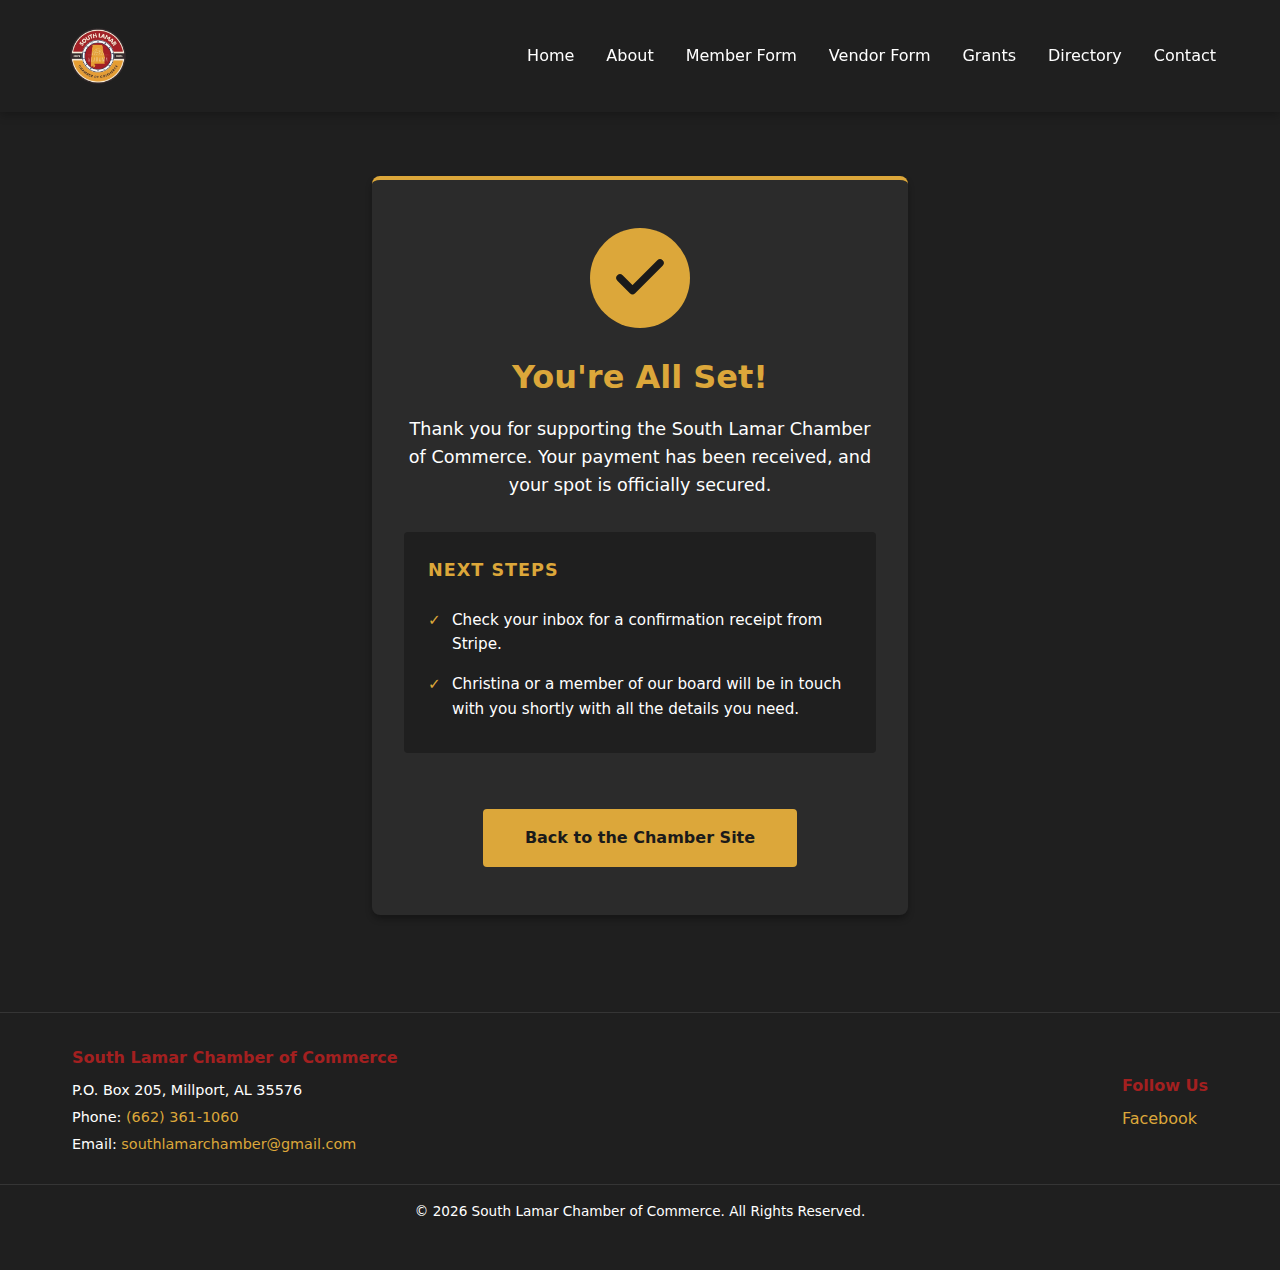
<file: paid.html>
<!DOCTYPE html>
<html lang="en">
<head>
    <meta charset="UTF-8">
    <meta name="viewport" content="width=device-width, initial-scale=1.0">
    <title>Payment Successful - South Lamar Chamber of Commerce</title>
    <meta name="description" content="Your membership payment has been processed successfully.">

    <link rel="stylesheet" href="css/style.css">
    <style>
        .payment-success-page {
            background-color: var(--bg-dark);
            min-height: 100vh;
        }

        .payment-success-main {
            padding: 4rem 0;
            min-height: 80vh;
            display: flex;
            align-items: center;
            justify-content: center;
        }

        .success-container {
            max-width: 600px;
            margin: 0 auto;
            padding: 0 2rem;
            text-align: center;
        }

        .success-card {
            background-color: var(--bg-white);
            padding: 3rem 2rem;
            border-radius: 8px;
            border-top: 4px solid var(--secondary-color);
            box-shadow: 0 4px 6px rgba(0, 0, 0, 0.3);
        }

        .checkmark-icon {
            width: 100px;
            height: 100px;
            margin: 0 auto 1.5rem;
            background-color: var(--secondary-color);
            border-radius: 50%;
            display: flex;
            align-items: center;
            justify-content: center;
        }

        .checkmark-icon svg {
            width: 60px;
            height: 60px;
            stroke: var(--text-dark);
            stroke-width: 3;
            fill: none;
            stroke-linecap: round;
            stroke-linejoin: round;
        }

        .success-card h1 {
            color: var(--secondary-color);
            font-size: 2rem;
            margin-bottom: 0.75rem;
        }

        .success-card .subtitle {
            color: var(--text-light);
            font-size: 1.1rem;
            margin-bottom: 2rem;
            line-height: 1.6;
        }

        .next-steps-section {
            background-color: var(--bg-dark);
            padding: 1.5rem;
            border-radius: 4px;
            margin: 2rem 0;
            text-align: left;
        }

        .next-steps-section h3 {
            color: var(--secondary-color);
            font-size: 1.1rem;
            margin-bottom: 1rem;
            text-transform: uppercase;
            letter-spacing: 1px;
        }

        .next-steps-section ul {
            list-style: none;
            padding: 0;
        }

        .next-steps-section li {
            color: var(--text-light);
            padding: 0.5rem 0;
            padding-left: 1.5rem;
            position: relative;
            font-size: 0.95rem;
            line-height: 1.6;
        }

        .next-steps-section li::before {
            content: "✓";
            position: absolute;
            left: 0;
            color: var(--secondary-color);
            font-weight: bold;
        }

        .home-button {
            display: inline-block;
            background-color: var(--secondary-color);
            color: var(--text-dark);
            padding: 0.875rem 2.5rem;
            border-radius: 4px;
            font-weight: 600;
            text-decoration: none;
            transition: all 0.3s ease;
            margin-top: 1.5rem;
            border: 2px solid var(--secondary-color);
        }

        .home-button:hover {
            background-color: transparent;
            color: var(--secondary-color);
        }

        /* Stripe Buy Button Styles */
        .stripe-buy-button {
            display: inline-block;
            background-color: #635bff;
            color: #ffffff;
            padding: 0.875rem 2rem;
            border-radius: 4px;
            font-weight: 600;
            font-size: 1rem;
            text-decoration: none;
            border: none;
            cursor: pointer;
            transition: all 0.15s ease;
            box-shadow: 0 1px 3px rgba(50, 50, 93, 0.1);
        }

        .stripe-buy-button:hover {
            background-color: #5851df;
            box-shadow: 0 2px 5px rgba(50, 50, 93, 0.2);
        }

        .stripe-buy-button:active {
            transform: scale(0.97);
            box-shadow: 0 1px 2px rgba(50, 50, 93, 0.1);
        }

        @media (max-width: 768px) {
            .payment-success-main {
                padding: 2rem 0;
            }

            .success-card {
                padding: 2rem 1.5rem;
            }

            .success-card h1 {
                font-size: 1.5rem;
            }

            .checkmark-icon {
                width: 80px;
                height: 80px;
            }

            .checkmark-icon svg {
                width: 45px;
                height: 45px;
            }

            .stripe-buy-button {
                width: 100%;
                text-align: center;
                padding: 1rem 1.5rem;
            }
        }
    </style>
</head>
<body>

    <header class="site-header">
        <div class="logo">
            <a href="index.html">
                <img src="resources/E2.png" alt="South Lamar Chamber of Commerce Logo" class="nav-logo">
            </a>
        </div>

        <nav class="main-nav">
            <ul class="nav-links">
                <li><a href="index.html">Home</a></li>
                <li><a href="about.html">About</a></li>
                <li><a href="member-form.html">Member Form</a></li>
                <li><a href="vendor.html">Vendor Form</a></li>
                <li><a href="grant.html">Grants</a></li>
                <li><a href="directory.html">Directory</a></li>
                <li><a href="contact.html">Contact</a></li>
            </ul>
            <button class="mobile-toggle" aria-label="Open Menu">&#9776;</button>
        </nav>
    </header>

    <main class="payment-success-page">
        <section class="payment-success-main">
            <div class="success-container">
                <div class="success-card">
                    <div class="checkmark-icon">
                        <svg viewBox="0 0 24 24">
                            <polyline points="20 6 9 17 4 12"></polyline>
                        </svg>
                    </div>

                    <h1>You're All Set!</h1>
                    <p class="subtitle">Thank you for supporting the South Lamar Chamber of Commerce. Your payment has been received, and your spot is officially secured.</p>

                    <div class="next-steps-section">
                        <h3>Next Steps</h3>
                        <ul>
                            <li>Check your inbox for a confirmation receipt from Stripe.</li>
                            <li>Christina or a member of our board will be in touch with you shortly with all the details you need.</li>
                        </ul>
                    </div>

                    <a href="index.html" class="home-button">Back to the Chamber Site</a>
                </div>
            </div>
        </section>
    </main>

    <footer class="site-footer">
        <div class="footer-wrapper">
            <div class="footer-contact">
                <h4>South Lamar Chamber of Commerce</h4>
                <p>P.O. Box 205, Millport, AL 35576</p>
                <p>Phone: <a href="tel:6623611060">(662) 361-1060</a></p>
                <p>Email: <a href="mailto:southlamarchamber@gmail.com">southlamarchamber@gmail.com</a></p>
            </div>

            <div class="footer-social">
                <h4>Follow Us</h4>
                <a href="https://www.facebook.com/SLChamberofcommerce/" target="_blank" rel="noopener noreferrer">Facebook</a>
            </div>
        </div>

        <div class="footer-bottom">
            <p>&copy; 2026 South Lamar Chamber of Commerce. All Rights Reserved.</p>
        </div>
    </footer>

    <script src="js/main.js"></script>
</body>
</html>
</file>
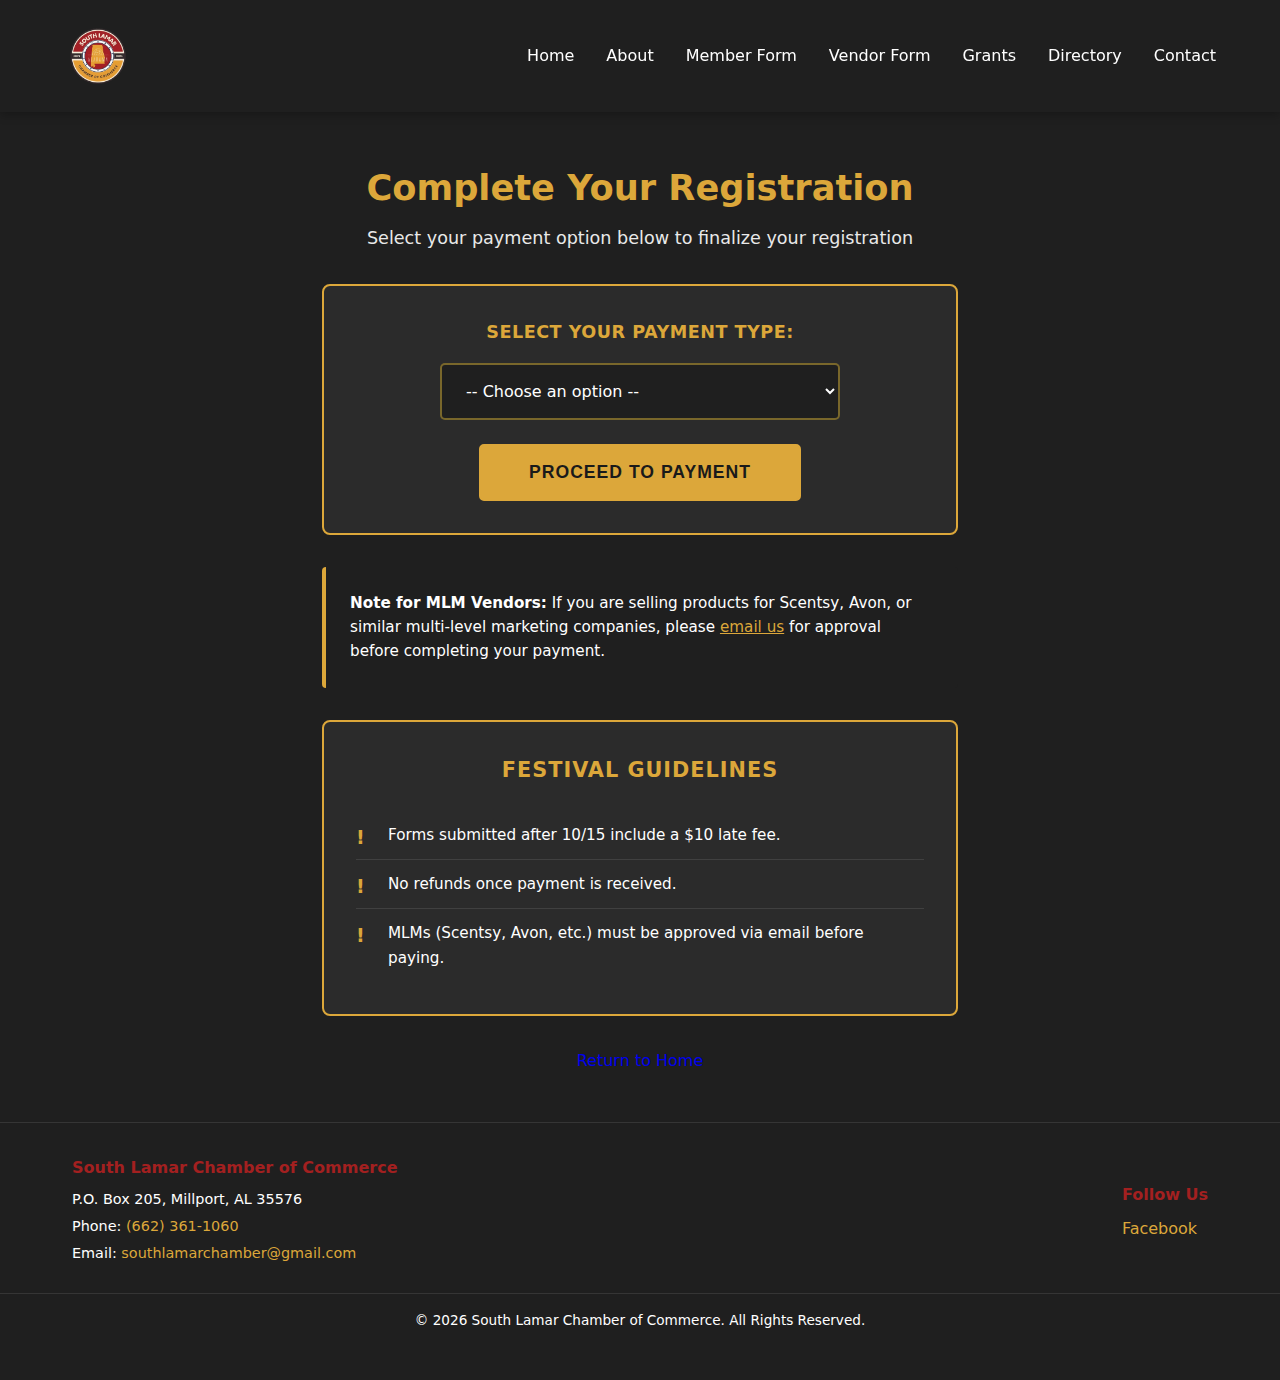
<file: thanks.html>
<!DOCTYPE html>
<html lang="en">
<head>
    <meta charset="UTF-8">
    <meta name="viewport" content="width=device-width, initial-scale=1.0">
    <title>Complete Your Registration | South Lamar Chamber</title>
    <meta name="description" content="Select your payment option to complete your registration with the South Lamar Chamber of Commerce.">
    <link rel="stylesheet" href="css/style.css">
    <style>
        .payment-portal-page {
            background-color: var(--bg-dark);
            min-height: 80vh;
        }

        .payment-portal-main {
            padding: 3rem 0;
        }

        .payment-portal-container {
            max-width: 700px;
            margin: 0 auto;
            padding: 0 2rem;
        }

        .portal-header {
            text-align: center;
            margin-bottom: 2rem;
        }

        .portal-header h1 {
            color: var(--secondary-color);
            font-size: 2.2rem;
            margin-bottom: 0.5rem;
        }

        .portal-header p {
            color: var(--text-light);
            font-size: 1.1rem;
            opacity: 0.9;
        }

        /* Payment Selector Section */
        .payment-selector {
            background-color: var(--bg-white);
            border: 2px solid var(--secondary-color);
            border-radius: 8px;
            padding: 2rem;
            margin-bottom: 2rem;
            text-align: center;
        }

        .payment-selector label {
            display: block;
            color: var(--secondary-color);
            font-size: 1.1rem;
            font-weight: 600;
            margin-bottom: 1rem;
            text-transform: uppercase;
            letter-spacing: 0.5px;
        }

        .payment-selector select {
            width: 100%;
            max-width: 400px;
            padding: 1rem 1.25rem;
            border: 2px solid rgba(212, 175, 55, 0.5);
            border-radius: 5px;
            background-color: var(--bg-dark);
            color: var(--text-light);
            font-size: 1rem;
            font-family: var(--font-main);
            cursor: pointer;
            margin-bottom: 1.5rem;
            transition: border-color 0.3s ease;
        }

        .payment-selector select:focus {
            outline: none;
            border-color: var(--secondary-color);
            box-shadow: 0 0 5px rgba(212, 175, 55, 0.5);
        }

        .payment-selector select option {
            background-color: var(--bg-dark);
            color: var(--text-light);
        }

        .payment-selector .proceed-button {
            display: inline-block;
            background-color: var(--secondary-color);
            color: var(--text-dark);
            padding: 1rem 3rem;
            border-radius: 5px;
            font-size: 1.1rem;
            font-weight: 700;
            text-decoration: none;
            border: 2px solid var(--secondary-color);
            cursor: pointer;
            transition: all 0.3s ease;
            text-transform: uppercase;
            letter-spacing: 1px;
        }

        .payment-selector .proceed-button:hover {
            background-color: transparent;
            color: var(--secondary-color);
        }

        .payment-selector .proceed-button:active {
            transform: scale(0.98);
        }

        /* Festival Guidelines Box */
        .guidelines-box {
            background-color: var(--bg-white);
            border: 2px solid var(--secondary-color);
            border-radius: 8px;
            padding: 2rem;
            margin-bottom: 2rem;
        }

        .guidelines-box h3 {
            color: var(--secondary-color);
            font-size: 1.3rem;
            margin-bottom: 1.5rem;
            text-align: center;
            text-transform: uppercase;
            letter-spacing: 1px;
        }

        .guidelines-box ul {
            list-style: none;
            padding: 0;
            margin: 0;
        }

        .guidelines-box li {
            color: var(--text-light);
            padding: 0.75rem 0;
            padding-left: 2rem;
            position: relative;
            border-bottom: 1px solid rgba(255, 255, 255, 0.1);
            font-size: 0.95rem;
            line-height: 1.6;
        }

        .guidelines-box li:last-child {
            border-bottom: none;
        }

        .guidelines-box li::before {
            content: "!";
            position: absolute;
            left: 0;
            color: var(--secondary-color);
            font-weight: 700;
            font-size: 1.2rem;
        }

        /* MLM Note */
        .mlm-note {
            background-color: var(--bg-dark);
            border-left: 4px solid var(--secondary-color);
            padding: 1.5rem;
            border-radius: 4px;
            margin-bottom: 2rem;
        }

        .mlm-note p {
            color: var(--text-light);
            margin: 0;
            font-size: 0.95rem;
            line-height: 1.6;
        }

        .mlm-note a {
            color: var(--secondary-color);
            text-decoration: underline;
        }

        /* Home Button */
        .home-link-container {
            text-align: center;
        }

        @media (max-width: 768px) {
            .payment-portal-main {
                padding: 2rem 0;
            }

            .portal-header h1 {
                font-size: 1.8rem;
            }

            .portal-header p {
                font-size: 1rem;
            }

            .payment-selector {
                padding: 1.5rem;
            }

            .payment-selector select {
                width: 100%;
                max-width: 100%;
            }

            .payment-selector .proceed-button {
                width: 100%;
                padding: 1rem 1.5rem;
                font-size: 1rem;
            }

            .guidelines-box {
                padding: 1.5rem;
            }

            .guidelines-box h3 {
                font-size: 1.1rem;
            }

            .guidelines-box li {
                font-size: 0.9rem;
                padding-left: 1.5rem;
            }
        }
    </style>
</head>
<body class="payment-portal-page">

    <header class="site-header">
        <div class="logo">
            <a href="index.html">
                <img src="resources/E2.png" alt="South Lamar Chamber of Commerce Logo" class="nav-logo">
            </a>
        </div>

        <nav class="main-nav">
            <ul class="nav-links">
                <li><a href="index.html">Home</a></li>
                <li><a href="about.html">About</a></li>
                <li><a href="member-form.html">Member Form</a></li>
                <li><a href="vendor.html">Vendor Form</a></li>
                <li><a href="grant.html">Grants</a></li>
                <li><a href="directory.html">Directory</a></li>
                <li><a href="contact.html">Contact</a></li>
            </ul>
            <button class="mobile-toggle" aria-label="Open Menu">&#9776;</button>
        </nav>
    </header>

    <main class="payment-portal-main">
        <div class="payment-portal-container">
            <div class="portal-header">
                <h1>Complete Your Registration</h1>
                <p>Select your payment option below to finalize your registration</p>
            </div>

            <!-- Payment Selector -->
            <div class="payment-selector">
                <label for="paymentType">Select Your Payment Type:</label>
                <select id="paymentType">
                    <option value="">-- Choose an option --</option>
                    <option value="https://buy.stripe.com/test_00w14n6uJgMs7sKg9P0Ba00">Annual Business Membership - $80</option>
                    <option value="https://buy.stripe.com/test_fZu14ncT7ao4aEW7Dj0Ba01">Standard Vendor Booth (12x12) - $30</option>
                    <option value="https://buy.stripe.com/test_dRm14n06l9k08wOcXD0Ba02">Food Vendor Day Pass - $50</option>
                </select>
                <button class="proceed-button" onclick="proceedToPayment()">Proceed to Payment</button>
            </div>

            <!-- MLM Note -->
            <div class="mlm-note">
                <p><strong>Note for MLM Vendors:</strong> If you are selling products for Scentsy, Avon, or similar multi-level marketing companies, please <a href="mailto:southlamarchamber@gmail.com">email us</a> for approval before completing your payment.</p>
            </div>

            <!-- Festival Guidelines Box -->
            <div class="guidelines-box">
                <h3>Festival Guidelines</h3>
                <ul>
                    <li>Forms submitted after 10/15 include a $10 late fee.</li>
                    <li>No refunds once payment is received.</li>
                    <li>MLMs (Scentsy, Avon, etc.) must be approved via email before paying.</li>
                </ul>
            </div>

            <!-- Return Home Link -->
            <div class="home-link-container">
                <a href="index.html" class="btn-gold">Return to Home</a>
            </div>
        </div>
    </main>

    <footer class="site-footer">
        <div class="footer-wrapper">
            <div class="footer-contact">
                <h4>South Lamar Chamber of Commerce</h4>
                <p>P.O. Box 205, Millport, AL 35576</p>
                <p>Phone: <a href="tel:6623611060">(662) 361-1060</a></p>
                <p>Email: <a href="mailto:southlamarchamber@gmail.com">southlamarchamber@gmail.com</a></p>
            </div>

            <div class="footer-social">
                <h4>Follow Us</h4>
                <a href="https://www.facebook.com/SLChamberofcommerce/" target="_blank" rel="noopener noreferrer">Facebook</a>
            </div>
        </div>

        <div class="footer-bottom">
            <p>&copy; 2026 South Lamar Chamber of Commerce. All Rights Reserved.</p>
        </div>
    </footer>

    <script>
        function proceedToPayment() {
            var select = document.getElementById('paymentType');
            var selectedValue = select.value;
            
            if (selectedValue) {
                window.open(selectedValue, '_blank');
            } else {
                alert('Please select a payment option before proceeding.');
            }
        }
    </script>
</body>
</html>
</file>
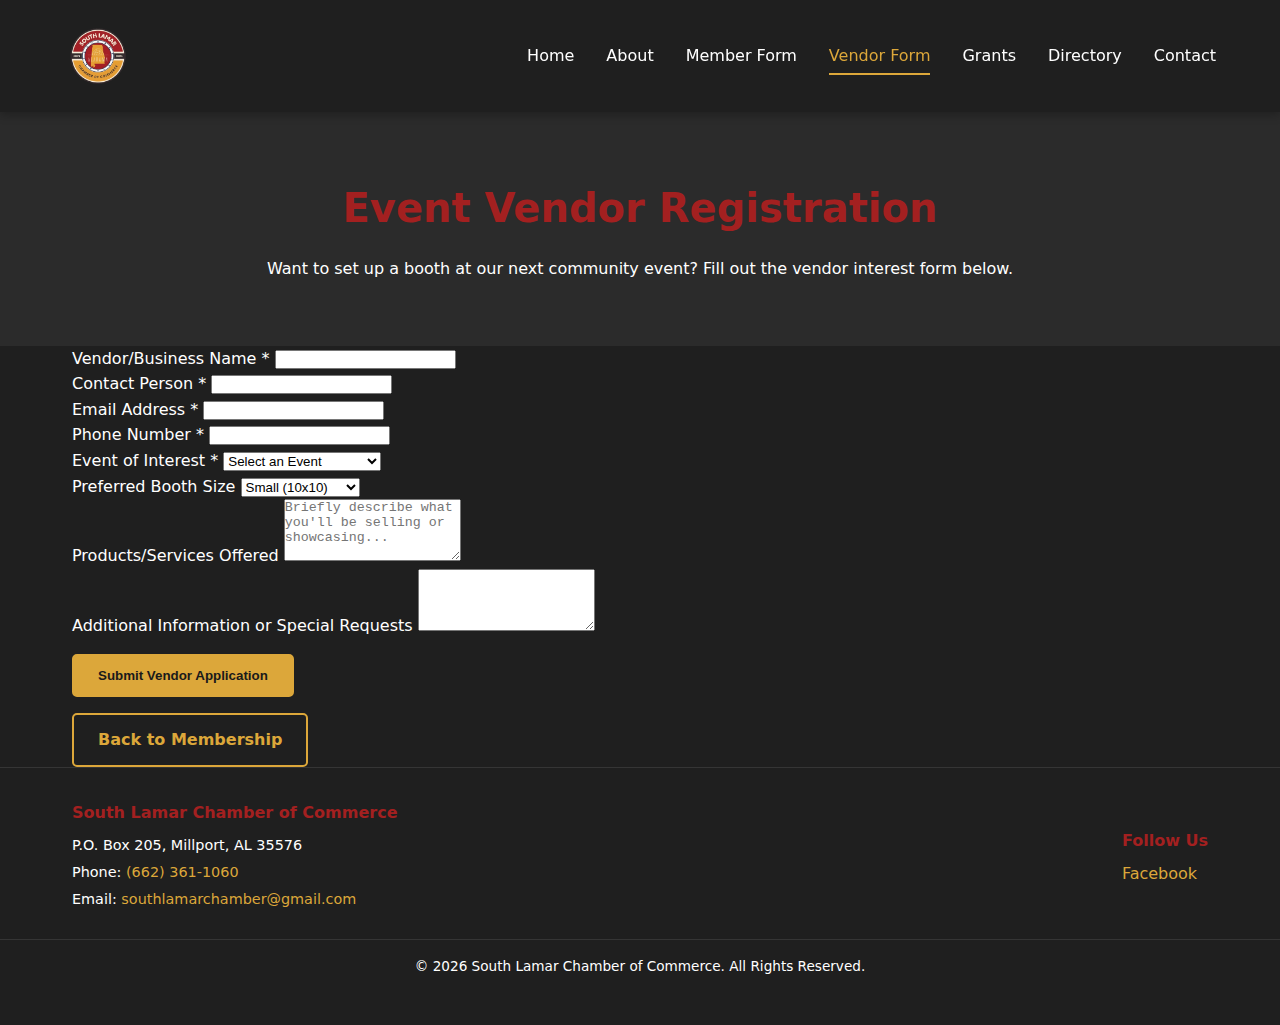
<file: vendor-form.html>
<!DOCTYPE html>
<html lang="en">
<head>
    <meta charset="UTF-8">
    <meta name="viewport" content="width=device-width, initial-scale=1.0">
    <title>Vendor Registration - South Lamar Chamber of Commerce</title>
    <meta name="description" content="Register as a vendor for South Lamar Chamber of Commerce events.">
    <link rel="stylesheet" href="css/style.css">
</head>
<body>

    <header class="site-header">
        <div class="logo">
            <a href="index.html">
                <img src="resources/E2.png" alt="South Lamar Chamber of Commerce Logo" class="nav-logo">
            </a>
        </div>

        <nav class="main-nav">
            <ul class="nav-links">
                <li><a href="index.html">Home</a></li>
                <li><a href="about.html">About</a></li>
                <li><a href="member-form.html">Member Form</a></li>
                <li><a href="vendor-form.html" class="active">Vendor Form</a></li>
                <li><a href="grant.html">Grants</a></li>
                <li><a href="directory.html">Directory</a></li>
                <li><a href="contact.html">Contact</a></li>
            </ul>
            <button class="mobile-toggle" aria-label="Open Menu">&#9776;</button>
        </nav>
    </header>

    <main class="form-page">

        <section class="page-header">
            <div class="section-wrapper">
                <h1>Event Vendor Registration</h1>
                <p>Want to set up a booth at our next community event? Fill out the vendor interest form below.</p>
            </div>
        </section>

        <section class="form-section">
            <div class="section-wrapper">
                <form action="#" method="POST" class="standard-form">
                    <div class="form-group">
                        <label for="vendorName">Vendor/Business Name *</label>
                        <input type="text" id="vendorName" name="vendorName" required>
                    </div>
                    <div class="form-group">
                        <label for="contactName">Contact Person *</label>
                        <input type="text" id="contactName" name="contactName" required>
                    </div>
                    <div class="form-group">
                        <label for="email">Email Address *</label>
                        <input type="email" id="email" name="email" required>
                    </div>
                    <div class="form-group">
                        <label for="phone">Phone Number *</label>
                        <input type="tel" id="phone" name="phone" required>
                    </div>
                    <div class="form-group">
                        <label for="eventType">Event of Interest *</label>
                        <select id="eventType" name="eventType" required>
                            <option value="">Select an Event</option>
                            <option value="fall-fest">Fall Festival</option>
                            <option value="christmas">Christmas Parade</option>
                            <option value="other">Other / General Inquiry</option>
                        </select>
                    </div>
                    <div class="form-group">
                        <label for="boothSize">Preferred Booth Size</label>
                        <select id="boothSize" name="boothSize">
                            <option value="small">Small (10x10)</option>
                            <option value="medium">Medium (10x20)</option>
                            <option value="large">Large (20x20)</option>
                        </select>
                    </div>
                    <div class="form-group">
                        <label for="products">Products/Services Offered</label>
                        <textarea id="products" name="products" rows="4" placeholder="Briefly describe what you'll be selling or showcasing..."></textarea>
                    </div>
                    <div class="form-group">
                        <label for="message">Additional Information or Special Requests</label>
                        <textarea id="message" name="message" rows="4"></textarea>
                    </div>
                    <button type="submit" class="btn-primary">Submit Vendor Application</button>
                </form>

                <div class="form-nav">
                    <a href="membership.html" class="btn-outline">Back to Membership</a>
                </div>
            </div>
        </section>

    </main>

    <footer class="site-footer">
        <div class="footer-wrapper">
            <div class="footer-contact">
                <h4>South Lamar Chamber of Commerce</h4>
                <p>P.O. Box 205, Millport, AL 35576</p>
                <p>Phone: <a href="tel:6623611060">(662) 361-1060</a></p>
                <p>Email: <a href="mailto:southlamarchamber@gmail.com">southlamarchamber@gmail.com</a></p>
            </div>

            <div class="footer-social">
                <h4>Follow Us</h4>
                <a href="https://www.facebook.com/SLChamberofcommerce/" target="_blank" rel="noopener noreferrer">Facebook</a>
            </div>
        </div>

        <div class="footer-bottom">
            <p>&copy; 2026 South Lamar Chamber of Commerce. All Rights Reserved.</p>
        </div>
    </footer>

    <script src="js/main.js"></script>
</body>
</html>
</file>
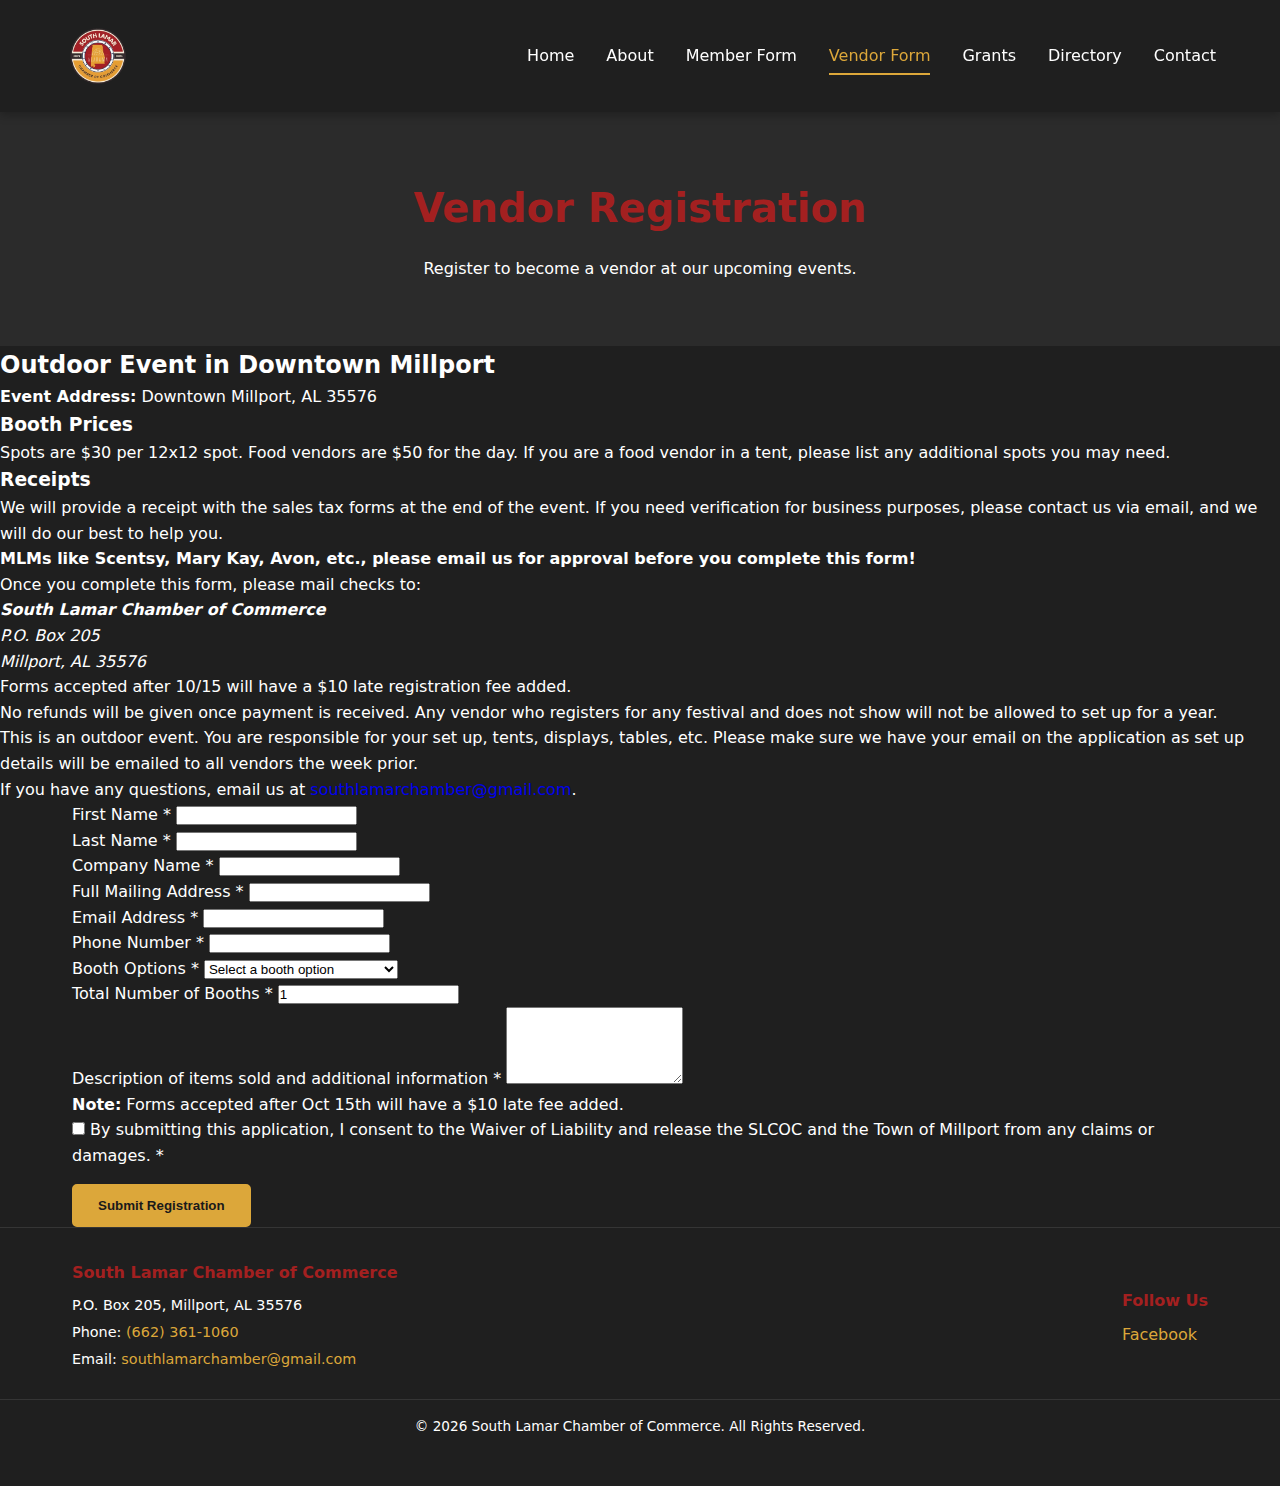
<file: vendor.html>
<!DOCTYPE html>
<html lang="en">
<head>
    <meta charset="UTF-8">
    <meta name="viewport" content="width=device-width, initial-scale=1.0">
    <title>Vendor Registration - South Lamar Chamber of Commerce</title>
    <meta name="description" content="Register as a vendor for South Lamar Chamber events in Downtown Millport.">
    <link rel="stylesheet" href="css/style.css">
</head>
<body>

    <header class="site-header">
        <div class="logo">
            <a href="index.html">
                <img src="resources/E2.png" alt="South Lamar Chamber of Commerce Logo" class="nav-logo">
            </a>
        </div>

        <nav class="main-nav">
            <ul class="nav-links">
                <li><a href="index.html">Home</a></li>
                <li><a href="about.html">About</a></li>
                <li><a href="member-form.html">Member Form</a></li>
                <li><a href="vendor.html" class="active">Vendor Form</a></li>
                <li><a href="grant.html">Grants</a></li>
                <li><a href="directory.html">Directory</a></li>
                <li><a href="contact.html">Contact</a></li>
            </ul>
            <button class="mobile-toggle" aria-label="Open Menu">&#9776;</button>
        </nav>
    </header>

    <main class="form-page">

        <section class="page-header">
            <div class="section-wrapper">
                <h1>Vendor Registration</h1>
                <p>Register to become a vendor at our upcoming events.</p>
            </div>
        </section>

        <section class="vendor-notice">
            <div class="notice-content">
                <h2>Outdoor Event in Downtown Millport</h2>
                <p class="event-address"><strong>Event Address:</strong> Downtown Millport, AL 35576</p>
                
                <div class="notice-box">
                    <h3>Booth Prices</h3>
                    <p>Spots are $30 per 12x12 spot. Food vendors are $50 for the day. If you are a food vendor in a tent, please list any additional spots you may need.</p>
                </div>

                <div class="notice-box">
                    <h3>Receipts</h3>
                    <p>We will provide a receipt with the sales tax forms at the end of the event. If you need verification for business purposes, please contact us via email, and we will do our best to help you.</p>
                </div>

                <div class="notice-box mlm-notice">
                    <p><strong>MLMs like Scentsy, Mary Kay, Avon, etc., please email us for approval before you complete this form!</strong></p>
                </div>

                <div class="mailing-info">
                    <p>Once you complete this form, please mail checks to:</p>
                    <address>
                        <strong>South Lamar Chamber of Commerce</strong><br>
                        P.O. Box 205<br>
                        Millport, AL 35576
                    </address>
                </div>

                <div class="important-info">
                    <p>Forms accepted after 10/15 will have a $10 late registration fee added.</p>
                    <p>No refunds will be given once payment is received. Any vendor who registers for any festival and does not show will not be allowed to set up for a year.</p>
                    <p>This is an outdoor event. You are responsible for your set up, tents, displays, tables, etc. Please make sure we have your email on the application as set up details will be emailed to all vendors the week prior.</p>
                </div>

                <p class="contact-info">If you have any questions, email us at <a href="mailto:southlamarchamber@gmail.com">southlamarchamber@gmail.com</a>.</p>
            </div>
        </section>

        <section class="form-section">
            <div class="section-wrapper">
                <form action="https://formspree.io/f/YOUR_FORMSPREE_ID" method="POST" class="standard-form vendor-form">
                    <div class="form-row">
                        <div class="form-group">
                            <label for="firstName">First Name *</label>
                            <input type="text" id="firstName" name="firstName" required>
                        </div>
                        <div class="form-group">
                            <label for="lastName">Last Name *</label>
                            <input type="text" id="lastName" name="lastName" required>
                        </div>
                    </div>

                    <div class="form-group">
                        <label for="companyName">Company Name *</label>
                        <input type="text" id="companyName" name="companyName" required>
                    </div>

                    <div class="form-group">
                        <label for="address">Full Mailing Address *</label>
                        <input type="text" id="address" name="address" required>
                    </div>

                    <div class="form-row">
                        <div class="form-group">
                            <label for="email">Email Address *</label>
                            <input type="email" id="email" name="email" required>
                        </div>
                        <div class="form-group">
                            <label for="phone">Phone Number *</label>
                            <input type="tel" id="phone" name="phone" required>
                        </div>
                    </div>

                    <div class="form-group">
                        <label for="boothType">Booth Options *</label>
                        <select id="boothType" name="boothType" required>
                            <option value="">Select a booth option</option>
                            <option value="12x12">12x12 Spot ($30)</option>
                            <option value="food-vendor">Food Vendor Booth ($50)</option>
                            <option value="food-truck">Food Truck ($50)</option>
                            <option value="nonprofit">Information/Nonprofit ($0)</option>
                            <option value="additional">Additional 12x12 Booth ($30)</option>
                        </select>
                    </div>

                    <div class="form-group">
                        <label for="boothQuantity">Total Number of Booths *</label>
                        <input type="number" id="boothQuantity" name="boothQuantity" min="1" value="1" required>
                    </div>

                    <div class="form-group">
                        <label for="description">Description of items sold and additional information *</label>
                        <textarea id="description" name="description" rows="5" required></textarea>
                    </div>

                    <div class="form-notice">
                        <p><strong>Note:</strong> Forms accepted after Oct 15th will have a $10 late fee added.</p>
                    </div>

                    <div class="form-group checkbox-group">
                        <label class="checkbox-label">
                            <input type="checkbox" name="waiver" required>
                            <span>By submitting this application, I consent to the Waiver of Liability and release the SLCOC and the Town of Millport from any claims or damages. *</span>
                        </label>
                    </div>

                    <button type="submit" class="btn-primary" aria-label="Submit vendor registration form">Submit Registration</button>
                </form>
            </div>
        </section>

    </main>

    <footer class="site-footer">
        <div class="footer-wrapper">
            <div class="footer-contact">
                <h4>South Lamar Chamber of Commerce</h4>
                <p>P.O. Box 205, Millport, AL 35576</p>
                <p>Phone: <a href="tel:6623611060">(662) 361-1060</a></p>
                <p>Email: <a href="mailto:southlamarchamber@gmail.com">southlamarchamber@gmail.com</a></p>
            </div>

            <div class="footer-social">
                <h4>Follow Us</h4>
                <a href="https://www.facebook.com/SLChamberofcommerce/" target="_blank" rel="noopener noreferrer">Facebook</a>
            </div>
        </div>

        <div class="footer-bottom">
            <p>&copy; 2026 South Lamar Chamber of Commerce. All Rights Reserved.</p>
        </div>
    </footer>

    <script src="js/main.js"></script>
</body>
</html>
</file>
<file: css/style.css>
/* =========================
   1. GLOBAL VARIABLES (Updated from Logo)
========================== */
:root {
    /* Brand Colors pulled directly from the new logo */
    --primary-color: #a32020; /* The deep crimson red */
    --secondary-color: #dca73a; /* The golden yellow */
    
    /* Neutral Colors - Darker theme */
    --text-dark: #1a1a1a; /* Darker text */
    --text-light: #ffffff;
    --bg-light: #2b2b2b; /* Dark gray for alternating sections */
    --bg-dark: #1f1f1f; /* Darker background */
    --bg-white: #2b2b2b; /* Card backgrounds */
    
    /* Typography - Using native system fonts for maximum speed */
    --font-main: system-ui, -apple-system, 'Segoe UI', Roboto, Helvetica, Arial, sans-serif;
    
    /* Layout Variables */
    --max-width: 1200px;
    --spacing-md: 2rem;
    --spacing-lg: 4rem;
}

/* =========================
   2. CSS RESET & BASE STYLES
========================== */
* {
    margin: 0;
    padding: 0;
    box-sizing: border-box; /* Ensures padding doesn't affect overall width */
}

body {
    font-family: var(--font-main);
    color: var(--text-light);
    line-height: 1.6;
    background-color: var(--bg-dark);
}

a {
    text-decoration: none;
    transition: color 0.3s ease;
}

ul {
    list-style: none;
}

/* =========================
   3. UTILITY CLASSES
========================== */
/* Keeps content centered and prevents it from stretching too far on large monitors */
.section-wrapper, .hero-wrapper {
    max-width: var(--max-width);
    margin: 0 auto;
    padding: 0 var(--spacing-md);
}

/* Reusable alternating background class */
.bg-light {
    background-color: var(--bg-light);
}

/* =========================
   4. HEADER & NAVIGATION (FLEXBOX)
========================== */
.site-header {
    display: flex;
    justify-content: space-between; /* Pushes logo left, nav right */
    align-items: center; /* Centers items vertically */
    padding: 1rem 5%; /* Fluid padding acting as a wrapper */
    background-color: var(--bg-dark);
    box-shadow: 0 2px 10px rgba(0, 0, 0, 0.3); /* Subtle drop shadow */
    position: sticky; /* Keeps the menu at the top when scrolling */
    top: 0;
    z-index: 1000;
}

.logo a {
    font-size: 1.5rem;
    font-weight: 700;
    color: var(--primary-color);
}

.nav-logo {
    height: 80px;
    width: auto;
    display: block;
}

/* Flexbox for the list items */
.nav-links {
    display: flex;
    gap: 2rem; /* Evenly spaces the links */
}

.nav-links a {
    color: var(--text-light);
    font-weight: 500;
    padding: 0.5rem 0;
}

/* Hover effects and active state */
.nav-links a:hover,
.nav-links a.active {
    color: var(--secondary-color);
    border-bottom: 2px solid var(--secondary-color);
}

/* Hide the hamburger button on desktop screens */
.mobile-toggle {
    display: none;
    background: none;
    border: none;
    font-size: 1.8rem;
    color: var(--primary-color);
    cursor: pointer;
}

/* =========================
   5. BUTTON STYLES
========================== */
.btn-primary {
    display: inline-block;
    background-color: var(--primary-color);
    color: var(--text-light);
    padding: 0.75rem 1.5rem;
    border: none;
    border-radius: 4px;
    font-weight: 600;
    cursor: pointer;
    transition: background-color 0.3s ease;
}

.btn-primary:hover {
    background-color: var(--secondary-color);
}

.btn-outline {
    display: inline-block;
    background-color: transparent;
    color: var(--primary-color);
    padding: 0.75rem 1.5rem;
    border: 2px solid var(--primary-color);
    border-radius: 4px;
    font-weight: 600;
    cursor: pointer;
    transition: all 0.3s ease;
}

.btn-outline:hover {
    background-color: var(--primary-color);
    color: var(--text-light);
}

/* =========================
   6. BUTTONS & LINKS
========================== */
.btn-primary, .btn-outline {
    display: inline-block;
    padding: 0.75rem 1.5rem;
    border-radius: 5px;
    font-weight: 600;
    text-align: center;
    cursor: pointer;
    transition: all 0.3s ease;
    margin-top: 1rem;
}

.btn-primary {
    background-color: var(--secondary-color); /* The warm rust/orange */
    color: var(--text-dark);
    border: 2px solid var(--secondary-color);
}

.btn-primary:hover {
    background-color: transparent;
    color: var(--secondary-color);
}

.btn-outline {
    background-color: transparent;
    color: var(--secondary-color);
    border: 2px solid var(--secondary-color);
}

.btn-outline:hover {
    background-color: var(--secondary-color);
    color: var(--text-dark);
}

/* =========================
   7. HERO SECTION (Updated with Image)
========================== */
.hero {
    /* The linear-gradient creates a dark overlay, the url() loads the image */
    background: linear-gradient(rgba(43, 43, 43, 0.75), rgba(43, 43, 43, 0.75)), 
                url('../resources/old millport.avif') center/cover no-repeat;
    color: var(--text-light);
    text-align: center;
    padding: 8rem 1rem; /* Increased padding to show off more of the photo */
}

.hero h1 {
    font-size: 2.5rem;
    margin-bottom: 1rem;
    line-height: 1.2;
}

.hero p {
    font-size: 1.2rem;
    margin-bottom: 2rem;
    max-width: 600px;
    margin-left: auto;
    margin-right: auto; /* Centers the paragraph under the heading */
    opacity: 0.9; /* Softens the text slightly */
}

/* =========================
   8. CHAMBER BUZZ & CARDS
========================== */
.chamber-buzz {
    padding: 4rem 0; /* Vertical spacing */
    background-color: var(--bg-light); /* Subtle gray background */
}

.chamber-buzz h2 {
    text-align: center;
    color: var(--primary-color);
    margin-bottom: 3rem;
    font-size: 2rem;
}

/* CSS Grid Magic */
.news-grid {
    display: grid;
    /* This creates columns that are at least 300px wide, and expands them to fill the space */
    grid-template-columns: repeat(auto-fit, minmax(300px, 1fr));
    gap: 2rem; /* Spacing between cards */
}

.news-card {
    background-color: var(--bg-white);
    padding: 2rem;
    border-radius: 8px; /* Soft, rounded corners */
    box-shadow: 0 4px 6px rgba(0, 0, 0, 0.3); /* Very subtle shadow */
    transition: transform 0.3s ease, box-shadow 0.3s ease;
}

/* Make the card "lift" when the user hovers over it */
.news-card:hover {
    transform: translateY(-5px); /* Moves the card up slightly */
    box-shadow: 0 10px 15px rgba(0, 0, 0, 0.5); /* Darkens the shadow */
}

.news-card h3 {
    color: var(--secondary-color);
    margin-bottom: 1rem;
}

.news-card p {
    color: var(--text-light);
    margin-bottom: 1.5rem;
    font-size: 0.95rem;
}

.read-more {
    color: var(--secondary-color);
    font-weight: 600;
    text-transform: uppercase;
    font-size: 0.85rem;
    letter-spacing: 1px;
}

.read-more:hover {
    text-decoration: underline;
}

/* =========================
   9. MOBILE RESPONSIVENESS
========================== */
/* Triggers when the screen is tablet-sized or smaller */
@media (max-width: 768px) {
    /* Reveal the hamburger menu button */
    .mobile-toggle {
        display: block;
    }

    /* Change the nav-links from a row to a stacked column */
    .nav-links {
        display: none; /* Hidden by default on mobile */
        flex-direction: column;
        width: 100%;
        background-color: var(--bg-white);
        position: absolute;
        top: 100%; /* Drops it directly below the header */
        left: 0;
        padding: 1rem 0;
        box-shadow: 0 4px 6px rgba(0, 0, 0, 0.1);
        gap: 1rem; /* Adjusts spacing between stacked links */
    }

    /* Center the links in the dropdown */
    .nav-links li {
        text-align: center;
    }

    /* This class will be toggled on and off by JavaScript */
    .nav-links.active {
        display: flex;
    }
}

/* =========================
   10. BLOG POST PAGE
========================== */
.blog-post {
    padding: 4rem 0;
    background-color: var(--bg-dark);
    min-height: 80vh;
}

.blog-container {
    max-width: var(--max-width);
    margin: 0 auto;
    padding: 0 2rem;
}

.back-link {
    display: inline-block;
    margin-bottom: 2rem;
    color: var(--secondary-color);
    font-weight: 500;
    transition: color 0.3s ease;
}

.back-link:hover {
    color: var(--primary-color);
}

.blog-post h1 {
    font-size: 2.5rem;
    color: var(--primary-color);
    margin-bottom: 2rem;
}

.blog-images {
    display: grid;
    grid-template-columns: repeat(auto-fit, minmax(250px, 1fr));
    gap: 1.5rem;
    margin: 2rem 0 3rem;
}

.blog-images img {
    width: 100%;
    height: 300px;
    object-fit: cover;
    border-radius: 8px;
    box-shadow: 0 4px 6px rgba(0, 0, 0, 0.3);
}

.blog-content p {
    margin-bottom: 1.5rem;
    font-size: 1.05rem;
    line-height: 1.8;
    color: var(--text-light);
}

@media (max-width: 768px) {
    .blog-container {
        padding: 0 1rem;
    }

    .blog-post h1 {
        font-size: 2rem;
    }

    .blog-images {
        grid-template-columns: 1fr;
    }

    .blog-images img {
        height: 250px;
    }
}

/* =========================
   11. ABOUT PAGE
========================== */
.about-page {
    background-color: var(--bg-dark);
}

.page-header {
    padding: 4rem 0;
    background-color: var(--bg-light);
    text-align: center;
}

.hero-small {
    padding: 3rem 0;
}

.page-header h1 {
    font-size: 2.5rem;
    color: var(--primary-color);
    margin-bottom: 1rem;
}

.mission-statement {
    font-size: 1.2rem;
    color: var(--text-light);
    max-width: 700px;
    margin: 0 auto;
    opacity: 0.9;
}

.about-story {
    padding: 4rem 0;
}

.content-grid {
    display: grid;
    grid-template-columns: 1fr 1fr;
    gap: 3rem;
}

.story-text h2,
.impact-text h3 {
    color: var(--primary-color);
    margin-bottom: 1rem;
}

.story-text h3 {
    color: var(--secondary-color);
    margin-top: 1.5rem;
    margin-bottom: 0.5rem;
}

.story-text p,
.impact-text p {
    margin-bottom: 1rem;
    line-height: 1.8;
}

.event-list {
    list-style: none;
    margin: 1rem 0;
}

.event-list li {
    margin-bottom: 0.75rem;
    padding-left: 1rem;
    border-left: 3px solid var(--secondary-color);
}

/* Leadership Team */
.leadership-team {
    padding: 4rem 0;
    background-color: var(--bg-light);
}

.text-center {
    text-align: center;
}

.text-center:last-of-type {
    margin-top: -2rem;
    margin-bottom: 3rem;
    color: var(--secondary-color);
}

.officer-grid {
    display: grid;
    grid-template-columns: repeat(auto-fit, minmax(200px, 1fr));
    gap: 2rem;
}

.officer-card {
    background-color: var(--bg-white);
    padding: 1.5rem;
    border-radius: 8px;
    text-align: center;
    box-shadow: 0 4px 6px rgba(0, 0, 0, 0.3);
    transition: transform 0.3s ease;
}

.officer-card:hover {
    transform: translateY(-5px);
}

.officer-photo {
    width: 150px;
    height: 150px;
    border-radius: 50%;
    object-fit: cover;
    margin: 0 auto 1rem;
    border: 3px solid var(--secondary-color);
}

.officer-card h3 {
    color: var(--text-light);
    font-size: 1.2rem;
    margin-bottom: 0.5rem;
}

.officer-title {
    color: var(--secondary-color);
    font-weight: 500;
}

@media (max-width: 768px) {
    .content-grid {
        grid-template-columns: 1fr;
        gap: 2rem;
    }

    .page-header h1 {
        font-size: 2rem;
    }

    .officer-grid {
        grid-template-columns: repeat(2, 1fr);
    }

    .officer-photo {
        width: 120px;
        height: 120px;
    }
}

@media (max-width: 480px) {
    .officer-grid {
        grid-template-columns: 1fr;
    }
}

/* =========================
   12. FOOTER
========================== */
.site-footer {
    background-color: var(--bg-dark);
    padding: 2rem 0;
    border-top: 1px solid rgba(255, 255, 255, 0.1);
}

.footer-wrapper {
    max-width: var(--max-width);
    margin: 0 auto;
    padding: 0 2rem;
    display: flex;
    justify-content: space-between;
    align-items: center;
    flex-wrap: wrap;
    gap: 1.5rem;
}

.footer-contact h4 {
    color: var(--primary-color);
    margin-bottom: 0.5rem;
    font-size: 1rem;
}

.footer-contact p {
    color: var(--text-light);
    font-size: 0.9rem;
    margin: 0.25rem 0;
}

.footer-contact a {
    color: var(--secondary-color);
}

.footer-contact a:hover {
    text-decoration: underline;
}

.footer-social h4 {
    color: var(--primary-color);
    margin-bottom: 0.5rem;
    font-size: 1rem;
}

.footer-social a {
    color: var(--secondary-color);
    font-weight: 500;
}

.footer-social a:hover {
    text-decoration: underline;
}

.footer-bottom {
    text-align: center;
    padding: 1rem 0;
    margin-top: 1.5rem;
    border-top: 1px solid rgba(255, 255, 255, 0.1);
    color: var(--text-light);
    font-size: 0.85rem;
}

@media (max-width: 768px) {
    .footer-wrapper {
        flex-direction: column;
        text-align: center;
    }

    .footer-contact p {
        font-size: 0.85rem;
    }
}

/* =========================
   13. DIRECTORY PAGE
========================== */
.directory-page {
    background-color: var(--bg-dark);
    min-height: 80vh;
}

.directory-header {
    padding: 3rem 0;
    background-color: var(--bg-light);
    text-align: center;
}

.directory-header h1 {
    font-size: 2.5rem;
    color: var(--primary-color);
    margin-bottom: 0.5rem;
}

.directory-header p {
    color: var(--text-light);
    opacity: 0.9;
    margin-bottom: 2rem;
}

.controls-wrapper {
    display: flex;
    gap: 1rem;
    justify-content: center;
    flex-wrap: wrap;
    max-width: 700px;
    margin: 0 auto;
}

#searchInput,
#categoryFilter {
    padding: 1rem 1.25rem;
    border: 2px solid var(--secondary-color);
    border-radius: 5px;
    background-color: var(--bg-dark);
    color: var(--text-light);
    font-size: 1rem;
    min-width: 220px;
}

#searchInput::placeholder {
    color: var(--text-light);
    opacity: 0.7;
}

#searchInput:focus,
#categoryFilter:focus {
    outline: none;
    border-color: var(--primary-color);
    box-shadow: 0 0 5px rgba(163, 32, 32, 0.5);
}

.directory-content {
    padding: 3rem 0;
}

.directory-grid {
    display: grid;
    grid-template-columns: repeat(auto-fill, minmax(320px, 1fr));
    gap: 2rem;
}

.member-card {
    background-color: var(--bg-white);
    padding: 1.5rem;
    border-radius: 8px;
    border: 1px solid rgba(255, 255, 255, 0.1);
    display: flex;
    flex-direction: column;
    transition: transform 0.3s ease, box-shadow 0.3s ease;
}

.member-card:hover {
    transform: translateY(-5px);
    box-shadow: 0 8px 20px rgba(0, 0, 0, 0.5);
    border-color: var(--secondary-color);
}

.member-card h3 {
    color: var(--secondary-color);
    font-size: 1.3rem;
    margin-bottom: 0.5rem;
}

.member-card .member-category {
    color: #e8b84d;
    font-size: 0.85rem;
    font-weight: 600;
    margin-bottom: 1rem;
    text-transform: uppercase;
    letter-spacing: 1px;
}

.member-details {
    margin-bottom: 1rem;
    flex-grow: 1;
}

.member-details p {
    color: var(--text-light);
    font-size: 0.9rem;
    margin: 0.5rem 0;
    line-height: 1.5;
}

.member-details a {
    color: var(--secondary-color);
}

.member-details a:hover {
    text-decoration: underline;
}

.member-details em {
    color: var(--text-light);
    opacity: 0.8;
    font-style: italic;
}

.member-card .btn-outline {
    display: inline-block;
    margin-top: auto;
    padding: 0.75rem 1.25rem;
    border: 2px solid var(--secondary-color);
    color: var(--secondary-color);
    border-radius: 4px;
    font-size: 0.9rem;
    font-weight: 600;
    text-align: center;
    transition: all 0.3s ease;
    text-transform: uppercase;
    letter-spacing: 0.5px;
}

.member-card .btn-outline:hover {
    background-color: var(--secondary-color);
    color: var(--text-dark);
    text-decoration: none;
}

@media (max-width: 768px) {
    .directory-header h1 {
        font-size: 2rem;
    }

    .controls-wrapper {
        flex-direction: column;
        align-items: center;
    }

    #searchInput,
    #categoryFilter {
        width: 100%;
        max-width: 300px;
    }

    .directory-grid {
        grid-template-columns: 1fr;
    }
}
</file>
